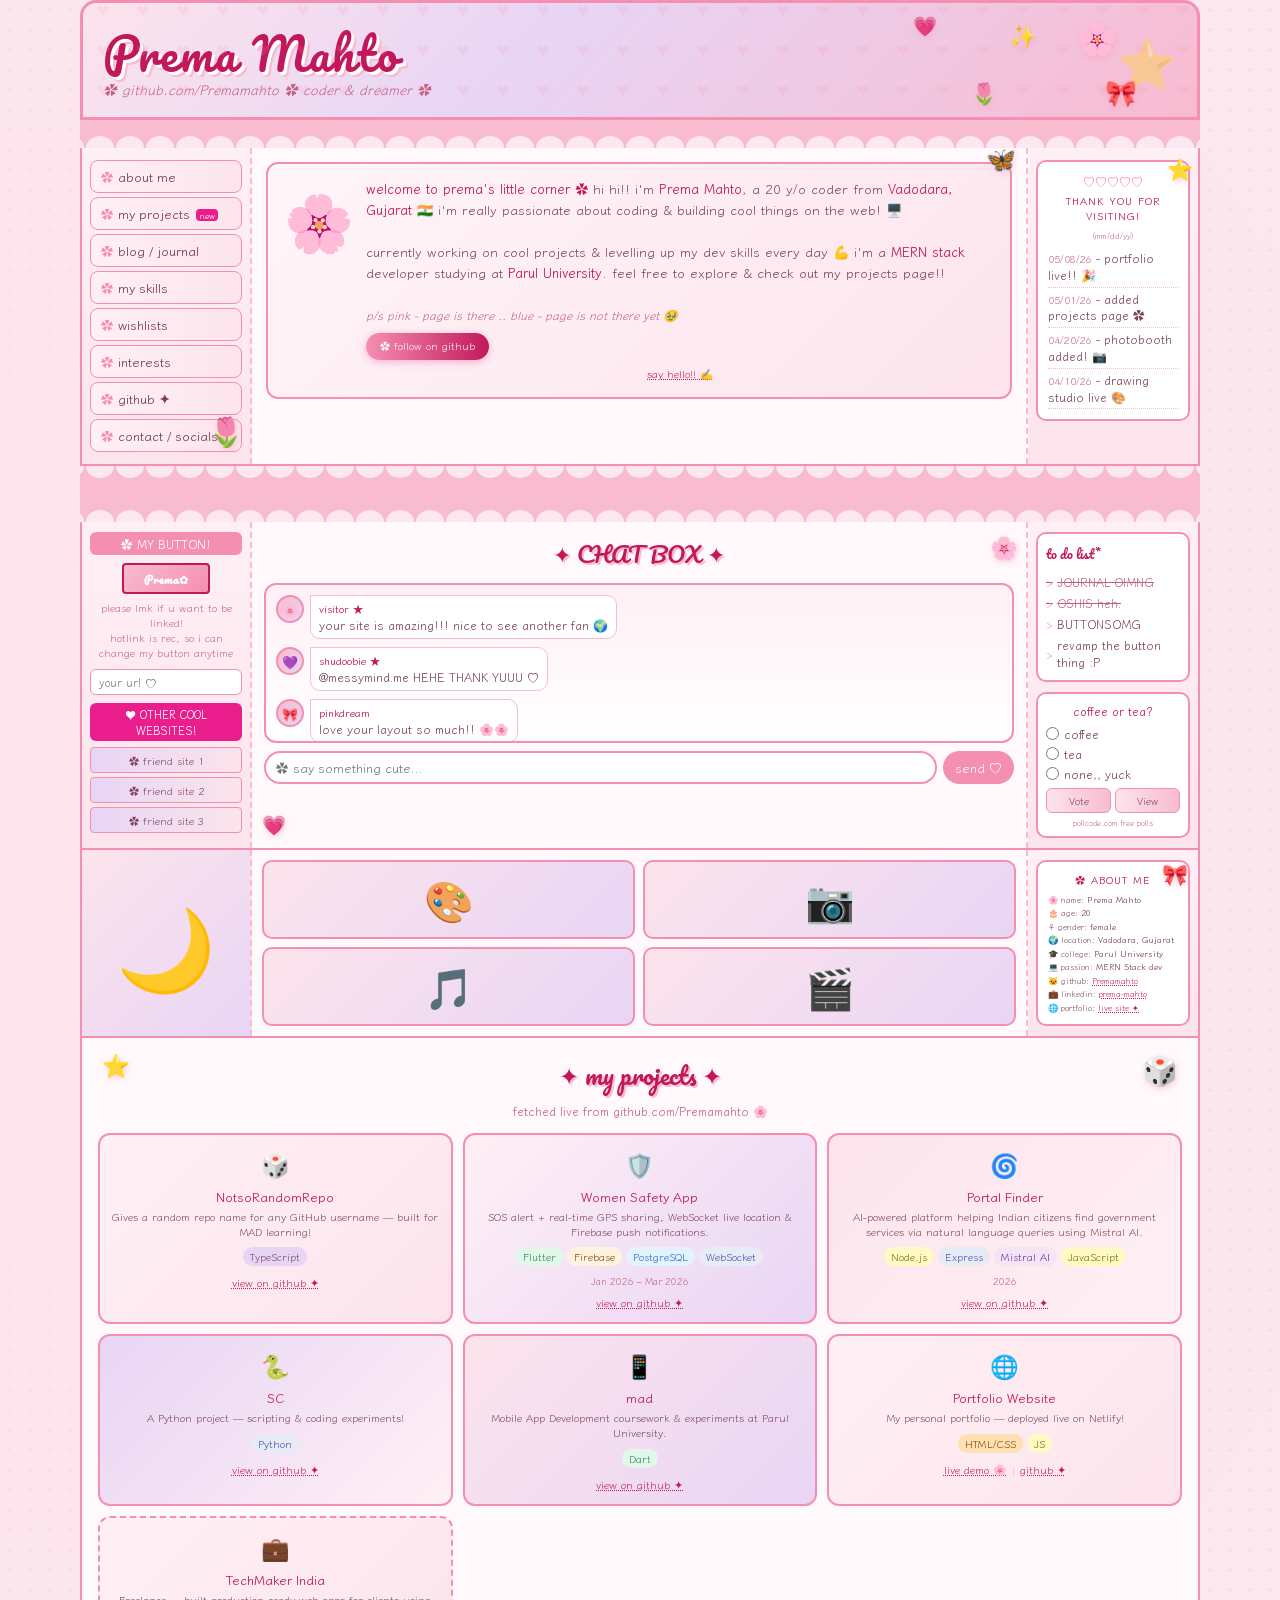
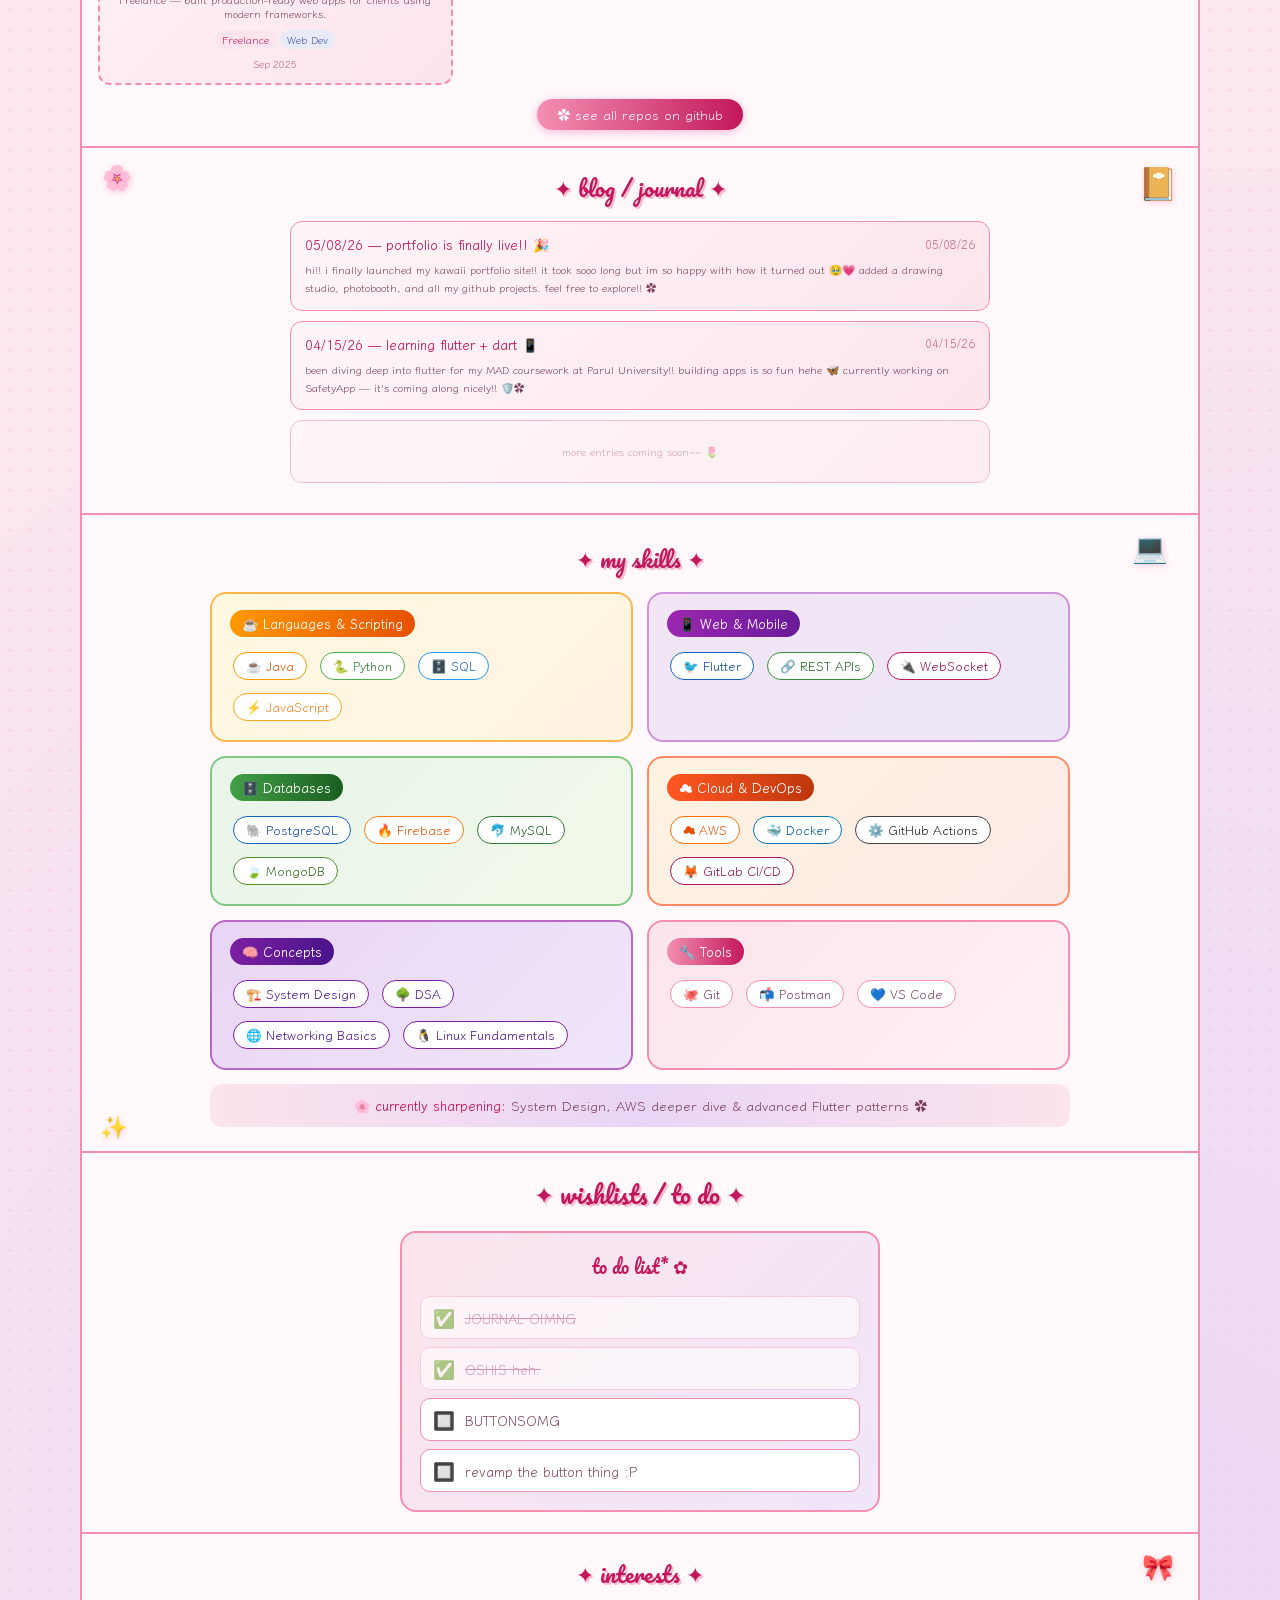
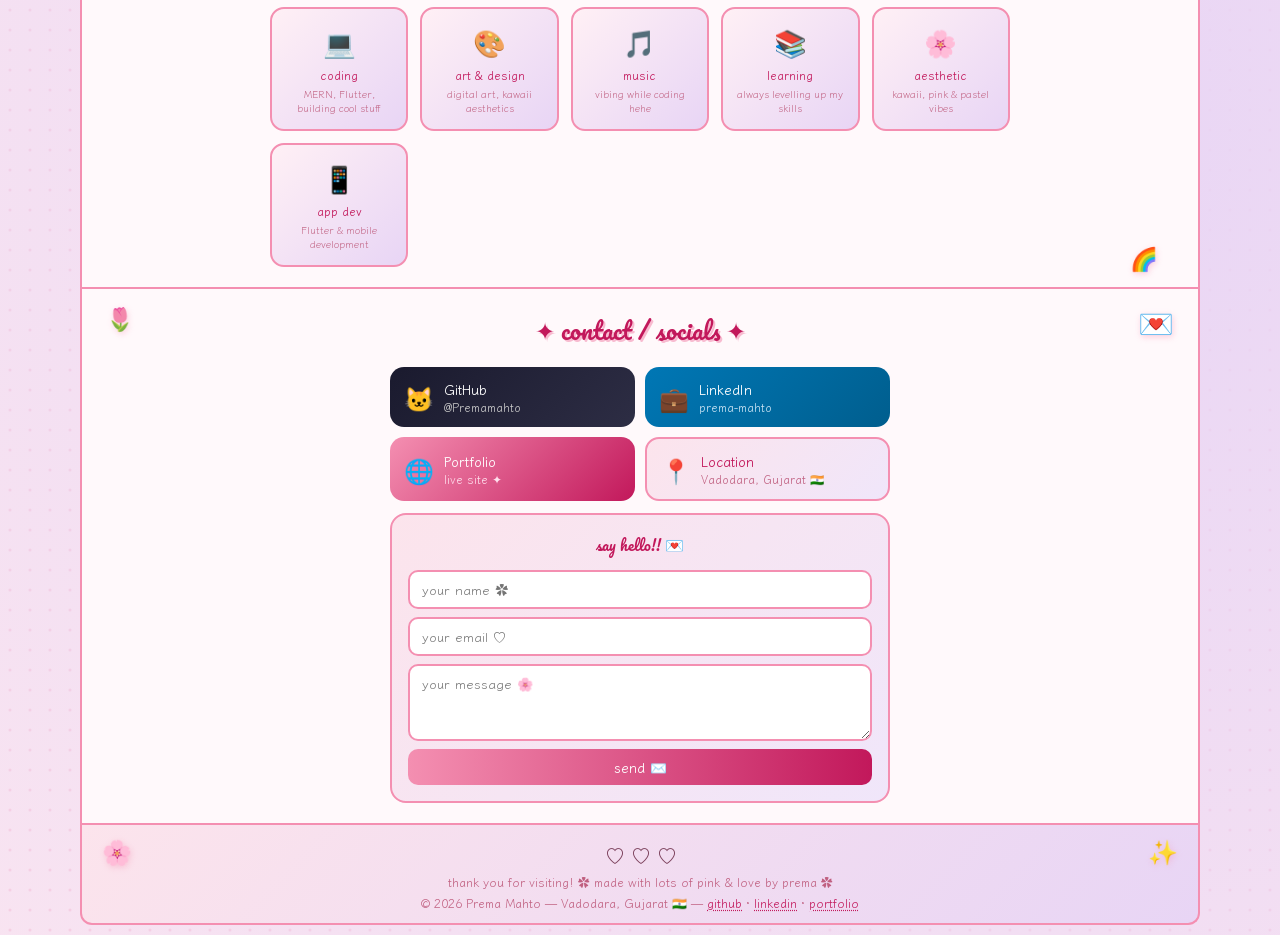
<file: index.html>
<!DOCTYPE html>
<html lang="en">
<head>
<meta charset="UTF-8">
<meta name="viewport" content="width=device-width, initial-scale=1.0">
<title>✿ prema mahto ✿</title>
<link href="https://fonts.googleapis.com/css2?family=Pacifico&family=Klee+One:wght@400;600&family=Cute+Font&display=swap" rel="stylesheet">
<style>
  :root {
    --pink-light: #fce4ec;
    --pink-mid: #f8bbd0;
    --pink-main: #f48fb1;
    --pink-deep: #e91e8c;
    --pink-dark: #c2185b;
    --lavender: #e8d5f5;
    --white: #fff9fb;
    --text: #7a3f5a;
    --text-light: #c06080;
    --border: #f48fb1;
  }

  * { margin: 0; padding: 0; box-sizing: border-box; }

  body {
    background-color: #fde8f0;
    background-image:
      radial-gradient(circle at 20% 20%, #fce4ec 0%, transparent 50%),
      radial-gradient(circle at 80% 80%, #e8d5f5 0%, transparent 50%),
      url("data:image/svg+xml,%3Csvg width='20' height='20' xmlns='http://www.w3.org/2000/svg'%3E%3Ccircle cx='10' cy='10' r='1.5' fill='%23f48fb1' opacity='0.3'/%3E%3C/svg%3E");
    font-family: 'Klee One', cursive;
    color: var(--text);
    min-height: 100vh;
    cursor: url("data:image/svg+xml,%3Csvg xmlns='http://www.w3.org/2000/svg' width='20' height='20'%3E%3Ccircle cx='10' cy='10' r='6' fill='%23f48fb1' opacity='0.7'/%3E%3C/svg%3E"), auto;
  }

  /* FALLING PETALS */
  .petal {
    position: fixed;
    top: -20px;
    width: 10px;
    height: 10px;
    background: radial-gradient(circle, #f8bbd0, #f48fb1);
    border-radius: 50% 0 50% 0;
    opacity: 0.6;
    animation: fall linear infinite;
    pointer-events: none;
    z-index: 9999;
  }
  @keyframes fall {
    0%   { transform: translateY(0) rotate(0deg) translateX(0); opacity: 0.7; }
    50%  { transform: translateY(50vh) rotate(180deg) translateX(40px); }
    100% { transform: translateY(110vh) rotate(360deg) translateX(-20px); opacity: 0; }
  }

  /* WRAPPER */
  .wrapper {
    max-width: 100vw;
    width: 100%;
    margin: 0 auto;
    padding: 0 10px 10px 10px;
    box-sizing: border-box;
  }
  @media (min-width: 900px) { .wrapper { max-width: 98vw; } }
  @media (min-width: 1200px) { .wrapper { max-width: 1140px; } }

  /* ═══ HEADER BANNER ═══ */
  .header-banner {
    background: linear-gradient(135deg, #fce4ec 0%, #e8d5f5 40%, #f8bbd0 100%);
    border: 3px solid var(--pink-main);
    border-radius: 16px 16px 0 0;
    padding: 20px 20px 10px;
    position: relative;
    overflow: hidden;
    margin-bottom: 0;
    min-height: 120px;
    display: flex;
    align-items: center;
  }
  .header-banner::before {
    content: '';
    position: absolute;
    inset: 0;
    background: url("data:image/svg+xml,%3Csvg width='40' height='40' xmlns='http://www.w3.org/2000/svg'%3E%3Cpath d='M20 5 C22 2, 26 2, 26 5 C26 8, 22 10, 20 13 C18 10, 14 8, 14 5 C14 2, 18 2, 20 5Z' fill='%23f48fb1' opacity='0.15'/%3E%3C/svg%3E");
    pointer-events: none;
  }
  .site-title {
    font-family: 'Pacifico', cursive;
    font-size: 2.8em;
    color: var(--pink-dark);
    text-shadow: 3px 3px 0 #fff, 5px 5px 0 var(--pink-mid);
    letter-spacing: 2px;
    line-height: 1;
  }
  .site-subtitle {
    font-size: 0.85em;
    color: var(--text-light);
    margin-top: 4px;
    font-style: italic;
  }
  .header-deco {
    position: absolute;
    right: 20px;
    top: 50%;
    transform: translateY(-50%);
    font-size: 3em;
    opacity: 0.4;
    animation: float 3s ease-in-out infinite;
  }
  @keyframes float {
    0%,100% { transform: translateY(-50%) translateX(0); }
    50% { transform: translateY(-60%) translateX(5px); }
  }

  /* ═══ LACE DIVIDER ═══ */
  .lace {
    width: 100%;
    height: 28px;
    background: var(--pink-mid);
    position: relative;
    overflow: hidden;
    display: flex;
    align-items: flex-end;
  }
  .lace::after {
    content: '';
    position: absolute;
    bottom: 0;
    left: 0;
    width: 100%;
    height: 100%;
    background: url("data:image/svg+xml,%3Csvg xmlns='http://www.w3.org/2000/svg' width='30' height='28'%3E%3Cellipse cx='15' cy='28' rx='14' ry='12' fill='%23fde8f0'/%3E%3C/svg%3E") repeat-x bottom;
  }
  .lace.top {
    background: var(--pink-mid);
    transform: rotate(180deg);
    margin-bottom: 0;
  }

  /* ═══ MAIN LAYOUT ═══ */
  .main-grid {
    display: grid;
    grid-template-columns: 170px 1fr 170px;
    gap: 0;
    border: 2px solid var(--pink-main);
    border-top: none;
    background: var(--white);
  }

  /* ═══ LEFT NAV ═══ */
  .left-col {
    background: linear-gradient(180deg, #fff0f5 0%, #fce4ec 100%);
    border-right: 2px dashed var(--pink-mid);
    padding: 12px 8px;
  }
  .nav-list {
    list-style: none;
    display: flex;
    flex-direction: column;
    gap: 4px;
  }
  .nav-list li a {
    display: block;
    padding: 6px 10px;
    background: linear-gradient(90deg, #fff0f5, #fce4ec);
    border: 1.5px solid var(--pink-main);
    border-radius: 8px;
    color: var(--text);
    text-decoration: none;
    font-size: 0.8em;
    font-weight: 600;
    transition: all 0.2s;
    position: relative;
  }
  .nav-list li a::before { content: '✿ '; color: var(--pink-main); }
  .nav-list li a:hover {
    background: var(--pink-main);
    color: white;
    transform: translateX(4px);
  }
  .nav-badge {
    font-size: 0.65em;
    background: var(--pink-deep);
    color: white;
    border-radius: 4px;
    padding: 0 3px;
    margin-left: 2px;
  }
  .left-deco {
    text-align: center;
    margin-top: 14px;
    font-size: 1.6em;
    animation: float 4s ease-in-out infinite;
  }

  /* ═══ CENTER CONTENT ═══ */
  .center-col {
    padding: 14px;
    border-right: 2px dashed var(--pink-mid);
  }
  .welcome-box {
    background: linear-gradient(135deg, #fff5f8, #fce4ec);
    border: 2px solid var(--pink-main);
    border-radius: 12px;
    padding: 14px 16px;
    display: flex;
    gap: 12px;
    align-items: flex-start;
    margin-bottom: 12px;
    position: relative;
  }
  .welcome-mascot {
    font-size: 3.5em;
    flex-shrink: 0;
    animation: bounce 2s ease-in-out infinite;
  }
  @keyframes bounce {
    0%,100% { transform: translateY(0); }
    50% { transform: translateY(-6px); }
  }
  .welcome-text {
    font-size: 0.82em;
    line-height: 1.6;
    color: var(--text);
  }
  .welcome-text strong { color: var(--pink-dark); }
  .welcome-text .site-note {
    color: var(--text-light);
    font-style: italic;
    font-size: 0.9em;
  }
  .follow-btn {
    display: inline-block;
    margin-top: 8px;
    padding: 5px 14px;
    background: linear-gradient(90deg, var(--pink-main), var(--pink-dark));
    color: white;
    border-radius: 20px;
    font-size: 0.8em;
    text-decoration: none;
    border: none;
    cursor: pointer;
    font-family: 'Klee One', cursive;
    transition: transform 0.2s, box-shadow 0.2s;
    box-shadow: 0 2px 8px rgba(233,30,140,0.3);
  }
  .follow-btn:hover { transform: scale(1.05); box-shadow: 0 4px 12px rgba(233,30,140,0.4); }
  .guestbook-link {
    display: block;
    text-align: center;
    color: var(--pink-dark);
    font-size: 0.8em;
    margin-top: 6px;
    text-decoration: underline dotted;
  }

  /* ═══ RIGHT SIDEBAR ═══ */
  .right-col {
    background: linear-gradient(180deg, #fff0f5 0%, #fce4ec 100%);
    padding: 12px 8px;
  }
  .side-box {
    background: white;
    border: 2px solid var(--pink-main);
    border-radius: 10px;
    padding: 10px;
    margin-bottom: 10px;
    font-size: 0.75em;
  }
  .side-box-title {
    text-align: center;
    font-size: 0.85em;
    color: var(--pink-dark);
    font-weight: 600;
    margin-bottom: 6px;
    letter-spacing: 1px;
  }
  .side-box-hearts {
    text-align: center;
    color: var(--pink-main);
    font-size: 1em;
    margin-bottom: 4px;
  }
  .update-item {
    padding: 3px 0;
    border-bottom: 1px dotted var(--pink-mid);
    line-height: 1.4;
    color: var(--text);
  }
  .update-date { color: var(--text-light); font-size: 0.85em; }

  /* ═══ BOTTOM GRID ═══ */
  .bottom-section {
    border: 2px solid var(--pink-main);
    border-top: none;
    background: var(--white);
    display: grid;
    grid-template-columns: 170px 1fr 170px;
  }

  /* BUTTON BOX */
  .button-box {
    padding: 10px 8px;
    border-right: 2px dashed var(--pink-mid);
    background: linear-gradient(180deg, #fff0f5, #fce4ec);
  }
  .button-box-title {
    text-align: center;
    font-size: 0.75em;
    font-weight: 700;
    color: white;
    background: var(--pink-main);
    border-radius: 6px;
    padding: 3px 6px;
    margin-bottom: 8px;
  }
  .my-button {
    display: block;
    width: 88px;
    height: 31px;
    background: linear-gradient(135deg, var(--pink-mid), var(--pink-main));
    border: 2px solid var(--pink-dark);
    border-radius: 4px;
    margin: 0 auto 6px;
    display: flex;
    align-items: center;
    justify-content: center;
    font-size: 0.7em;
    font-weight: 700;
    color: white;
    text-decoration: none;
    font-family: 'Pacifico', cursive;
    letter-spacing: 1px;
  }
  .button-note {
    font-size: 0.65em;
    text-align: center;
    color: var(--text-light);
    margin-bottom: 8px;
  }
  .cool-sites-title {
    font-size: 0.7em;
    font-weight: 700;
    color: white;
    background: var(--pink-deep);
    border-radius: 6px;
    padding: 3px 6px;
    text-align: center;
    margin-bottom: 6px;
    display: flex;
    align-items: center;
    gap: 4px;
    justify-content: center;
  }
  .friend-btn {
    display: block;
    width: 100%;
    height: 26px;
    background: linear-gradient(90deg, #e8d5f5, #fce4ec);
    border: 1.5px solid var(--pink-main);
    border-radius: 4px;
    margin-bottom: 4px;
    display: flex;
    align-items: center;
    justify-content: center;
    font-size: 0.65em;
    color: var(--text);
    text-decoration: none;
    transition: background 0.2s;
  }
  .friend-btn:hover { background: var(--pink-mid); }

  /* CHATBOX */
  .chatbox-col {
    padding: 12px;
    border-right: 2px dashed var(--pink-mid);
  }
  .chatbox-title {
    font-family: 'Pacifico', cursive;
    font-size: 1.4em;
    color: var(--pink-dark);
    text-shadow: 2px 2px 0 var(--pink-mid);
    margin-bottom: 10px;
    text-align: center;
  }
  .chat-window {
    background: linear-gradient(180deg, #fff0f5, white);
    border: 2px solid var(--pink-main);
    border-radius: 12px;
    padding: 10px;
    height: 160px;
    overflow-y: auto;
    margin-bottom: 8px;
    display: flex;
    flex-direction: column;
    gap: 8px;
  }
  .chat-msg {
    display: flex;
    gap: 6px;
    align-items: flex-start;
  }
  .chat-avatar {
    width: 28px;
    height: 28px;
    border-radius: 50%;
    background: linear-gradient(135deg, var(--pink-mid), var(--lavender));
    border: 2px solid var(--pink-main);
    display: flex;
    align-items: center;
    justify-content: center;
    font-size: 0.8em;
    flex-shrink: 0;
  }
  .chat-bubble {
    background: white;
    border: 1.5px solid var(--pink-mid);
    border-radius: 0 10px 10px 10px;
    padding: 5px 8px;
    font-size: 0.75em;
    color: var(--text);
    max-width: calc(100% - 40px);
  }
  .chat-sender { font-weight: 700; color: var(--pink-dark); font-size: 0.85em; }
  .chat-input-row {
    display: flex;
    gap: 6px;
  }
  .chat-input {
    flex: 1;
    padding: 5px 10px;
    border: 2px solid var(--pink-main);
    border-radius: 20px;
    font-family: 'Klee One', cursive;
    font-size: 0.8em;
    color: var(--text);
    background: white;
    outline: none;
  }
  .chat-input:focus { border-color: var(--pink-dark); }
  .chat-send-btn {
    padding: 5px 12px;
    background: var(--pink-main);
    color: white;
    border: none;
    border-radius: 20px;
    cursor: pointer;
    font-size: 0.8em;
    font-family: 'Klee One', cursive;
    transition: background 0.2s;
  }
  .chat-send-btn:hover { background: var(--pink-dark); }

  /* TODO + POLL */
  .todo-poll-col {
    padding: 10px 8px;
    background: linear-gradient(180deg, #fff0f5, #fce4ec);
    display: flex;
    flex-direction: column;
    gap: 10px;
  }
  .todo-box {
    background: white;
    border: 2px solid var(--pink-main);
    border-radius: 10px;
    padding: 8px;
    font-size: 0.73em;
  }
  .todo-title {
    font-family: 'Pacifico', cursive;
    color: var(--pink-dark);
    font-size: 1.1em;
    margin-bottom: 6px;
  }
  .todo-item {
    display: flex;
    align-items: center;
    gap: 4px;
    padding: 2px 0;
    color: var(--text);
  }
  .todo-item.done { text-decoration: line-through; color: var(--text-light); }
  .todo-item::before { content: '> '; color: var(--pink-main); }
  .poll-box {
    background: white;
    border: 2px solid var(--pink-main);
    border-radius: 10px;
    padding: 8px;
    font-size: 0.73em;
  }
  .poll-question {
    font-weight: 700;
    color: var(--pink-dark);
    margin-bottom: 6px;
    text-align: center;
  }
  .poll-option {
    display: flex;
    align-items: center;
    gap: 5px;
    margin: 3px 0;
    color: var(--text);
  }
  .poll-option input { accent-color: var(--pink-main); }
  .poll-btns {
    display: flex;
    gap: 4px;
    margin-top: 6px;
  }
  .poll-btn {
    flex: 1;
    padding: 4px;
    border: 1.5px solid var(--pink-main);
    border-radius: 6px;
    background: linear-gradient(90deg, var(--pink-light), var(--pink-mid));
    color: var(--text);
    cursor: pointer;
    font-size: 0.85em;
    font-family: 'Klee One', cursive;
    transition: background 0.2s;
  }
  .poll-btn:hover { background: var(--pink-main); color: white; }

  /* ═══ GALLERY ROW ═══ */
  .gallery-row {
    border: 2px solid var(--pink-main);
    border-top: none;
    background: var(--white);
    display: flex;
    gap: 0;
    min-height: 120px;
  }
  .gallery-left {
    width: 170px;
    flex-shrink: 0;
    display: flex;
    align-items: center;
    justify-content: center;
    font-size: 5em;
    background: linear-gradient(135deg, #fce4ec, #e8d5f5);
    border-right: 2px dashed var(--pink-mid);
    animation: float 4s ease-in-out infinite;
  }
  .gallery-mid {
    flex: 1;
    padding: 10px;
    border-right: 2px dashed var(--pink-mid);
    display: grid;
    grid-template-columns: 1fr 1fr;
    gap: 8px;
  }
  .gallery-card {
    background: linear-gradient(135deg, var(--pink-light), var(--lavender));
    border: 2px solid var(--pink-main);
    border-radius: 10px;
    display: flex;
    align-items: center;
    justify-content: center;
    font-size: 2.5em;
    min-height: 70px;
    cursor: pointer;
    transition: transform 0.2s, box-shadow 0.2s;
  }
  .gallery-card:hover { transform: scale(1.05); box-shadow: 0 4px 15px rgba(244,143,177,0.4); }
  .gallery-right {
    width: 170px;
    flex-shrink: 0;
    padding: 10px 8px;
    background: linear-gradient(180deg, #fff0f5, #fce4ec);
  }

  /* ═══ FOOTER ═══ */
  .footer {
    border: 2px solid var(--pink-main);
    border-top: none;
    background: linear-gradient(135deg, #fce4ec, #e8d5f5);
    padding: 12px;
    text-align: center;
    border-radius: 0 0 12px 12px;
  }
  .footer-text {
    font-size: 0.75em;
    color: var(--text-light);
  }
  .footer-hearts {
    font-size: 1.2em;
    margin: 4px 0;
    animation: pulse 2s ease-in-out infinite;
  }
  @keyframes pulse {
    0%,100% { transform: scale(1); }
    50% { transform: scale(1.1); }
  }

  /* SCROLLBAR */
  ::-webkit-scrollbar { width: 8px; }
  ::-webkit-scrollbar-track { background: var(--pink-light); }
  ::-webkit-scrollbar-thumb { background: var(--pink-main); border-radius: 10px; }

  /* DECO STICKERS */
  .deco-sticker {
    position: absolute;
    pointer-events: none;
    z-index: 100;
    animation: stickerFloat 4s ease-in-out infinite;
    user-select: none;
    filter: drop-shadow(1px 2px 3px rgba(244,143,177,0.4));
  }
  @keyframes stickerFloat {
    0%,100% { transform: rotate(var(--r,0deg)) scale(1); }
    33% { transform: rotate(calc(var(--r,0deg) + 6deg)) scale(1.08); }
    66% { transform: rotate(calc(var(--r,0deg) - 4deg)) scale(0.95); }
  }
  /* SECTION PAGES */
  .page-section {
    border: 2px solid var(--pink-main);
    border-top: none;
    background: var(--white);
    padding: 20px 24px;
    position: relative;
    overflow: hidden;
  }
  .page-section::before {
    content:'';position:absolute;inset:0;pointer-events:none;
    background: url("data:image/svg+xml,%3Csvg width='20' height='20' xmlns='http://www.w3.org/2000/svg'%3E%3Ccircle cx='10' cy='10' r='1' fill='%23f48fb1' opacity='0.15'/%3E%3C/svg%3E");
  }
  .section-title {
    font-family: 'Pacifico', cursive;
    font-size: 1.4em;
    color: var(--pink-dark);
    text-shadow: 2px 2px 0 var(--pink-mid);
    margin-bottom: 14px;
    text-align: center;
  }
  /* SKILLS */
  .skill-tag {
    display: inline-block;
    padding: 4px 12px;
    border: 1.5px solid var(--pink-main);
    border-radius: 20px;
    font-size: 0.78em;
    margin: 3px;
    background: linear-gradient(90deg, #fff0f5, #fce4ec);
    color: var(--text);
    transition: all 0.2s;
    cursor: default;
  }
  .skill-tag:hover { background: var(--pink-main); color: white; transform: translateY(-2px); }
  /* BLOG CARD */
  .blog-card {
    background: linear-gradient(135deg, #fff5f8, #fce4ec);
    border: 1.5px solid var(--pink-main);
    border-radius: 12px;
    padding: 12px 14px;
    margin-bottom: 10px;
    font-size: 0.82em;
    line-height: 1.6;
    transition: box-shadow 0.2s;
  }
  .blog-card:hover { box-shadow: 0 4px 14px rgba(244,143,177,0.35); }
  .blog-date { color: var(--text-light); font-size: 0.85em; }
  /* INTERESTS GRID */
  .interest-card {
    background: linear-gradient(135deg, #fff0f5, var(--lavender));
    border: 2px solid var(--pink-main);
    border-radius: 14px;
    padding: 14px;
    text-align: center;
    font-size: 0.82em;
    transition: transform 0.2s;
  }
  .interest-card:hover { transform: translateY(-4px); }
  .interest-icon { font-size: 2em; margin-bottom: 6px; }
  /* WISHLIST */
  .wish-item {
    display: flex;
    align-items: center;
    gap: 8px;
    padding: 8px 10px;
    border: 1.5px solid var(--pink-mid);
    border-radius: 10px;
    margin-bottom: 6px;
    font-size: 0.82em;
    background: white;
  }
  .wish-item.got { opacity: 0.6; text-decoration: line-through; }
  /* CONTACT */
  .contact-link {
    display: flex;
    align-items: center;
    gap: 10px;
    padding: 10px 14px;
    border: 2px solid var(--pink-main);
    border-radius: 12px;
    background: linear-gradient(90deg, #fff0f5, #fce4ec);
    color: var(--text);
    text-decoration: none;
    font-size: 0.85em;
    transition: all 0.2s;
    margin-bottom: 8px;
  }
  .contact-link:hover { background: var(--pink-main); color: white; transform: translateX(6px); }
  .sparkle {
    position: fixed;
    pointer-events: none;
    z-index: 9998;
    font-size: 1em;
    animation: sparkle-up 0.8s ease-out forwards;
  }
  @keyframes sparkle-up {
    0% { opacity: 1; transform: translateY(0) scale(1); }
    100% { opacity: 0; transform: translateY(-40px) scale(0.5); }
  }
</style>
</head>
<body>

<!-- Falling petals -->
<div class="petal" style="left:5%;animation-duration:6s;animation-delay:0s;width:8px;height:8px;"></div>
<div class="petal" style="left:15%;animation-duration:8s;animation-delay:1s;width:6px;height:6px;background:radial-gradient(#e8d5f5,#c9a8e0);"></div>
<div class="petal" style="left:30%;animation-duration:7s;animation-delay:2s;width:10px;height:10px;"></div>
<div class="petal" style="left:50%;animation-duration:9s;animation-delay:0.5s;width:7px;height:7px;background:radial-gradient(#e8d5f5,#c9a8e0);"></div>
<div class="petal" style="left:65%;animation-duration:6.5s;animation-delay:3s;width:9px;height:9px;"></div>
<div class="petal" style="left:80%;animation-duration:8.5s;animation-delay:1.5s;width:6px;height:6px;background:radial-gradient(#e8d5f5,#c9a8e0);"></div>
<div class="petal" style="left:92%;animation-duration:7.5s;animation-delay:4s;width:8px;height:8px;"></div>

<div class="wrapper">

  <!-- HEADER -->
  <div class="header-banner" style="position:relative;">
    <!-- decorative stickers on header -->
    <span class="deco-sticker" style="--r:-12deg;top:10px;right:80px;font-size:2em;animation-delay:0.3s;">🌸</span>
    <span class="deco-sticker" style="--r:8deg;top:15px;right:160px;font-size:1.4em;animation-delay:1s;">✨</span>
    <span class="deco-sticker" style="--r:-5deg;bottom:8px;right:60px;font-size:1.6em;animation-delay:0.6s;">🎀</span>
    <span class="deco-sticker" style="--r:15deg;top:8px;right:260px;font-size:1.2em;animation-delay:1.4s;">💗</span>
    <span class="deco-sticker" style="--r:-20deg;bottom:10px;right:200px;font-size:1.3em;animation-delay:0.8s;">🌷</span>
    <div>
      <div class="site-title">Prema Mahto</div>
      <div class="site-subtitle">✿ github.com/Premamahto ✿ coder & dreamer ✿</div>
    </div>
    <div class="header-deco">⭐</div>
  </div>

  <!-- LACE TOP -->
  <div class="lace"></div>

  <!-- MAIN 3-COL GRID -->
  <div class="main-grid" style="position:relative;">

    <!-- LEFT NAV -->
    <div class="left-col" style="position:relative;">
      <!-- nav stickers -->
      <span class="deco-sticker" style="--r:10deg;bottom:14px;right:6px;font-size:1.8em;animation-delay:2s;">🌷</span>
      <ul class="nav-list">
        <li><a href="#about">about me</a></li>
        <li><a href="#projects">my projects <span class="nav-badge">new</span></a></li>
        <li><a href="#blog">blog / journal</a></li>
        <li><a href="#skills">my skills</a></li>
        <li><a href="#wishlists">wishlists</a></li>
        <li><a href="#interests">interests</a></li>
        <li><a href="https://github.com/Premamahto" target="_blank">github ✦</a></li>
        <li><a href="#contact">contact / socials</a></li>
      </ul>
    </div>

    <!-- CENTER -->
    <div class="center-col" id="about" style="position:relative;">
      <!-- sticker on welcome box corner -->
      <span class="deco-sticker" style="--r:-15deg;top:-8px;right:10px;font-size:1.5em;animation-delay:0.5s;">🦋</span>
      <div class="welcome-box">
        <div class="welcome-mascot">🌸</div>
        <div class="welcome-text">
          <strong>welcome to prema's little corner ✿</strong> hi hi!! i'm <strong>Prema Mahto</strong>, a 20 y/o coder from <strong>Vadodara, Gujarat 🇮🇳</strong> i'm really passionate about coding & building cool things on the web! 🖥️
          <br><br>
          currently working on cool projects & levelling up my dev skills every day 💪 i'm a <strong>MERN stack</strong> developer studying at <strong>Parul University</strong>. feel free to explore & check out my projects page!!
          <br><br>
          <span class="site-note">p/s pink - page is there .. blue - page is not there yet 🥹</span>
          <br>
          <a href="https://github.com/Premamahto" target="_blank" class="follow-btn">✿ follow on github</a>
          <a href="#contact" class="guestbook-link">say hello!! ✍️</a>
        </div>
      </div>
    </div>

    <!-- RIGHT SIDEBAR -->
    <div class="right-col" style="position:relative;">
      <span class="deco-sticker" style="--r:18deg;top:5px;right:5px;font-size:1.3em;animation-delay:1.2s;">⭐</span>
      <div class="side-box">
        <div class="side-box-hearts">♡♡♡♡♡</div>
        <div class="side-box-title">THANK YOU FOR VISITING!</div>
        <div style="text-align:center;font-size:0.7em;color:var(--text-light);margin-bottom:6px;">(mm/dd/yy)</div>
        <div class="update-item"><span class="update-date">05/08/26</span> - portfolio live!! 🎉</div>
        <div class="update-item"><span class="update-date">05/01/26</span> - added projects page ✿</div>
        <div class="update-item"><span class="update-date">04/20/26</span> - photobooth added! 📷</div>
        <div class="update-item"><span class="update-date">04/10/26</span> - drawing studio live 🎨</div>
      </div>
    </div>

  </div>

  <!-- LACE DIVIDER -->
  <div class="lace top"></div>
  <div class="lace"></div>

  <!-- BOTTOM SECTION -->
  <div class="bottom-section" style="position:relative;">
    <span class="deco-sticker" style="--r:-12deg;top:8px;right:180px;font-size:1.4em;animation-delay:0.8s;z-index:2;">🌸</span>
    <span class="deco-sticker" style="--r:10deg;bottom:10px;left:180px;font-size:1.2em;animation-delay:1.5s;z-index:2;">💗</span>

    <!-- BUTTON BOX -->
    <div class="button-box">
      <div class="button-box-title">✿ MY BUTTON!</div>
      <a href="https://github.com/Premamahto" target="_blank" class="my-button">Prema✿</a>
      <div class="button-note">please lmk if u want to be linked!<br>hotlink is rec, so i can change my button anytime</div>
      <input style="width:100%;padding:4px 8px;border:1.5px solid var(--pink-main);border-radius:6px;font-size:0.7em;font-family:inherit;color:var(--text);" type="text" placeholder="your url ♡" />
      <div class="cool-sites-title" style="margin-top:8px;">♥ OTHER COOL WEBSITES!</div>
      <a href="#" class="friend-btn">✿ friend site 1</a>
      <a href="#" class="friend-btn">✿ friend site 2</a>
      <a href="#" class="friend-btn">✿ friend site 3</a>
    </div>

    <!-- CHATBOX -->
    <div class="chatbox-col">
      <div class="chatbox-title">✦ CHAT BOX ✦</div>
      <div class="chat-window" id="chatWindow">
        <div class="chat-msg">
          <div class="chat-avatar">🌸</div>
          <div class="chat-bubble">
            <div class="chat-sender">visitor ★</div>
            your site is amazing!!! nice to see another fan 🌍
          </div>
        </div>
        <div class="chat-msg">
          <div class="chat-avatar">💜</div>
          <div class="chat-bubble">
            <div class="chat-sender">shudoobie ★</div>
            @messymind.me HEHE THANK YUUU ♡
          </div>
        </div>
        <div class="chat-msg">
          <div class="chat-avatar">🎀</div>
          <div class="chat-bubble">
            <div class="chat-sender">pinkdream</div>
            love your layout so much!! 🌸🌸
          </div>
        </div>
      </div>
      <div class="chat-input-row">
        <input class="chat-input" id="chatInput" type="text" placeholder="✿ say something cute..." />
        <button class="chat-send-btn" onclick="sendChat()">send ♡</button>
      </div>
    </div>

    <!-- TODO + POLL -->
    <div class="todo-poll-col">
      <div class="todo-box">
        <div class="todo-title">to do list*</div>
        <div class="todo-item done">JOURNAL OIMNG</div>
        <div class="todo-item done">OSHIS heh.</div>
        <div class="todo-item">BUTTONSOMG</div>
        <div class="todo-item">revamp the button thing :P</div>
      </div>
      <div class="poll-box">
        <div class="poll-question">coffee or tea?</div>
        <label class="poll-option"><input type="radio" name="poll" /> coffee</label>
        <label class="poll-option"><input type="radio" name="poll" /> tea</label>
        <label class="poll-option"><input type="radio" name="poll" /> none,, yuck</label>
        <div class="poll-btns">
          <button class="poll-btn" onclick="vote()">Vote</button>
          <button class="poll-btn" onclick="viewResults()">View</button>
        </div>
        <div style="font-size:0.65em;text-align:center;color:var(--text-light);margin-top:4px;">pollcode.com free polls</div>
      </div>
    </div>

  </div>

  <!-- MODALS -->
  <!-- DRAW MODAL (enhanced) -->
  <div id="drawModal" style="display:none;position:fixed;inset:0;z-index:10000;background:rgba(244,143,177,0.25);backdrop-filter:blur(8px);align-items:center;justify-content:center;">
    <div style="background:#fff9fb;border:3px solid #f48fb1;border-radius:22px;padding:16px;max-width:620px;width:97%;box-shadow:0 12px 50px rgba(244,143,177,0.5);position:relative;max-height:95vh;overflow-y:auto;">
      <button onclick="closeModal('drawModal')" style="position:absolute;top:10px;right:14px;background:none;border:none;font-size:1.5em;cursor:pointer;color:#c2185b;z-index:2;">✕</button>
      <div style="font-family:'Pacifico',cursive;color:#c2185b;font-size:1.4em;text-align:center;margin-bottom:10px;text-shadow:2px 2px 0 #f8bbd0;">🎨 drawing studio ✿</div>

      <!-- TOOL ROW 1: tools + undo/redo -->
      <div style="background:linear-gradient(135deg,#fce4ec,#f0e6fa);border-radius:12px;padding:8px 10px;margin-bottom:6px;display:flex;flex-wrap:wrap;gap:6px;align-items:center;">
        <div style="display:flex;gap:4px;flex-wrap:wrap;">
          <button class="draw-tool-btn active-tool" id="brushBtn" onclick="setTool('brush')" title="Brush">🖌️</button>
          <button class="draw-tool-btn" id="pencilBtn" onclick="setTool('pencil')" title="Pencil">✏️</button>
          <button class="draw-tool-btn" id="eraserBtn" onclick="setTool('eraser')" title="Eraser">🧹</button>
          <button class="draw-tool-btn" id="fillBtn" onclick="setTool('fill')" title="Fill">🪣</button>
          <button class="draw-tool-btn" id="lineBtn" onclick="setTool('line')" title="Line">📏</button>
          <button class="draw-tool-btn" id="circleBtn" onclick="setTool('circle')" title="Circle">⭕</button>
          <button class="draw-tool-btn" id="rectBtn" onclick="setTool('rect')" title="Rectangle">▭</button>
          <button class="draw-tool-btn" id="starBtn" onclick="setTool('star')" title="Star">⭐</button>
          <button class="draw-tool-btn" id="heartBtn" onclick="setTool('heart')" title="Heart">💗</button>
          <button class="draw-tool-btn" id="sprayBtn" onclick="setTool('spray')" title="Spray">💨</button>
        </div>
        <div style="display:flex;gap:4px;margin-left:auto;">
          <button onclick="undoDraw()" title="Undo" style="padding:4px 8px;background:white;border:2px solid #f8bbd0;border-radius:8px;cursor:pointer;font-size:0.85em;">↩️</button>
          <button onclick="redoDraw()" title="Redo" style="padding:4px 8px;background:white;border:2px solid #f8bbd0;border-radius:8px;cursor:pointer;font-size:0.85em;">↪️</button>
        </div>
      </div>

      <!-- TOOL ROW 2: color + size + palette -->
      <div style="background:#fdf0f5;border-radius:12px;padding:8px 10px;margin-bottom:8px;display:flex;flex-wrap:wrap;gap:8px;align-items:center;">
        <input type="color" id="colorPicker" value="#f48fb1" style="width:32px;height:32px;border:2px solid #f48fb1;border-radius:8px;cursor:pointer;padding:1px;" title="Pick color">
        <div style="display:flex;gap:3px;flex-wrap:wrap;">
          <div class="swatch" onclick="setColor('#f48fb1')" style="background:#f48fb1;" title="Pink"></div>
          <div class="swatch" onclick="setColor('#e91e8c')" style="background:#e91e8c;" title="Hot pink"></div>
          <div class="swatch" onclick="setColor('#c2185b')" style="background:#c2185b;" title="Dark pink"></div>
          <div class="swatch" onclick="setColor('#c9a8e0')" style="background:#c9a8e0;" title="Lavender"></div>
          <div class="swatch" onclick="setColor('#9c27b0')" style="background:#9c27b0;" title="Purple"></div>
          <div class="swatch" onclick="setColor('#ffb3c6')" style="background:#ffb3c6;" title="Light pink"></div>
          <div class="swatch" onclick="setColor('#ffd700')" style="background:#ffd700;" title="Gold"></div>
          <div class="swatch" onclick="setColor('#ff8c00')" style="background:#ff8c00;" title="Orange"></div>
          <div class="swatch" onclick="setColor('#a8d8ea')" style="background:#a8d8ea;" title="Sky blue"></div>
          <div class="swatch" onclick="setColor('#4caf50')" style="background:#4caf50;" title="Green"></div>
          <div class="swatch" onclick="setColor('#ff5252')" style="background:#ff5252;" title="Red"></div>
          <div class="swatch" onclick="setColor('#333333')" style="background:#333333;" title="Black"></div>
          <div class="swatch" onclick="setColor('#ffffff')" style="background:#ffffff;border:2px solid #f48fb1!important;" title="White"></div>
        </div>
        <div style="display:flex;align-items:center;gap:5px;margin-left:auto;">
          <span style="font-size:0.72em;color:#c06080;">size</span>
          <input type="range" id="brushSize" min="1" max="50" value="6" style="width:70px;accent-color:#f48fb1;">
          <span id="sizeLabel" style="font-size:0.72em;color:#c2185b;min-width:28px;">6px</span>
        </div>
        <div style="display:flex;align-items:center;gap:5px;">
          <span style="font-size:0.72em;color:#c06080;">opacity</span>
          <input type="range" id="opacitySlider" min="10" max="100" value="100" style="width:60px;accent-color:#f48fb1;">
          <span id="opacityLabel" style="font-size:0.72em;color:#c2185b;min-width:28px;">100%</span>
        </div>
      </div>

      <!-- BG ROW -->
      <div style="display:flex;gap:6px;align-items:center;margin-bottom:8px;flex-wrap:wrap;">
        <span style="font-size:0.75em;color:#c06080;font-weight:600;">bg:</span>
        <div class="bg-swatch" onclick="setCanvasBg('#ffffff')" style="background:#ffffff;border:2px solid #f48fb1;" title="White"></div>
        <div class="bg-swatch" onclick="setCanvasBg('#fce4ec')" style="background:#fce4ec;" title="Blush"></div>
        <div class="bg-swatch" onclick="setCanvasBg('#e8d5f5')" style="background:#e8d5f5;" title="Lavender"></div>
        <div class="bg-swatch" onclick="setCanvasBg('#fff9c4')" style="background:#fff9c4;" title="Lemon"></div>
        <div class="bg-swatch" onclick="setCanvasBg('#e0f7fa')" style="background:#e0f7fa;" title="Mint"></div>
        <div class="bg-swatch" onclick="setCanvasBg('#1a1a2e')" style="background:#1a1a2e;" title="Night"></div>
        <span style="font-size:0.75em;color:#c06080;font-weight:600;margin-left:8px;">stamp:</span>
        <div style="display:flex;gap:3px;">
          <button class="stamp-btn" onclick="stampEmoji('🌸')">🌸</button>
          <button class="stamp-btn" onclick="stampEmoji('⭐')">⭐</button>
          <button class="stamp-btn" onclick="stampEmoji('🦋')">🦋</button>
          <button class="stamp-btn" onclick="stampEmoji('🌈')">🌈</button>
          <button class="stamp-btn" onclick="stampEmoji('💗')">💗</button>
          <button class="stamp-btn" onclick="stampEmoji('🌙')">🌙</button>
        </div>
        <div style="margin-left:auto;display:flex;gap:5px;">
          <button onclick="clearCanvas()" style="padding:4px 10px;background:#c2185b;color:white;border:none;border-radius:8px;cursor:pointer;font-size:0.75em;font-family:inherit;">clear 🗑️</button>
          <button onclick="downloadCanvas()" style="padding:4px 12px;background:linear-gradient(90deg,#f48fb1,#c2185b);color:white;border:none;border-radius:8px;cursor:pointer;font-size:0.75em;font-family:inherit;font-weight:700;">save 💾</button>
        </div>
      </div>

      <!-- CANVAS -->
      <canvas id="drawCanvas" width="560" height="340" style="border:3px solid #f8bbd0;border-radius:14px;cursor:crosshair;background:white;display:block;width:100%;touch-action:none;box-shadow:0 4px 20px rgba(244,143,177,0.2);"></canvas>
      <div style="display:flex;justify-content:space-between;align-items:center;margin-top:6px;">
        <div style="font-size:0.68em;color:#c06080;">✿ draw freely — brush, shapes, fill, stamps & more!</div>
        <div id="drawToolLabel" style="font-size:0.72em;color:#c2185b;font-weight:600;">tool: brush 🖌️</div>
      </div>
    </div>
  </div>

  <!-- PHOTOBOOTH MODAL (enhanced) -->
  <div id="photoModal" style="display:none;position:fixed;inset:0;z-index:10000;background:rgba(244,143,177,0.25);backdrop-filter:blur(8px);align-items:center;justify-content:center;">
    <div style="background:#fff9fb;border:3px solid #f48fb1;border-radius:22px;padding:16px;max-width:640px;width:97%;box-shadow:0 12px 50px rgba(244,143,177,0.5);position:relative;max-height:95vh;overflow-y:auto;">
      <button onclick="closeModal('photoModal')" style="position:absolute;top:10px;right:14px;background:none;border:none;font-size:1.5em;cursor:pointer;color:#c2185b;z-index:2;">✕</button>
      <div style="font-family:'Pacifico',cursive;color:#c2185b;font-size:1.4em;text-align:center;margin-bottom:10px;text-shadow:2px 2px 0 #f8bbd0;">📷 kawaii photobooth ✿</div>

      <div style="display:flex;gap:10px;flex-wrap:wrap;">
        <!-- camera side -->
        <div style="flex:1;min-width:240px;">
          <!-- video / final composite area -->
          <div id="videoWrapper" style="position:relative;border:3px solid #f48fb1;border-radius:14px;overflow:hidden;background:linear-gradient(135deg,#fce4ec,#e8d5f5);min-height:200px;">
            <video id="boothVideo" autoplay playsinline muted style="display:block;width:100%;border-radius:11px;"></video>
            <!-- draggable sticker layer (shown on live view) -->
            <div id="stickerLayer" style="position:absolute;inset:0;pointer-events:none;overflow:hidden;"></div>
            <!-- overlay canvas for frames -->
            <canvas id="boothOverlay" style="position:absolute;top:0;left:0;pointer-events:none;width:100%;height:100%;"></canvas>
          </div>
          <!-- final snapped canvas -->
          <canvas id="boothFinal" style="display:none;border:3px solid #f48fb1;border-radius:14px;max-width:100%;"></canvas>

          <!-- countdown display -->
          <div id="countdownDisplay" style="display:none;position:absolute;top:50%;left:50%;transform:translate(-50%,-50%);font-family:'Pacifico',cursive;font-size:4em;color:white;text-shadow:3px 3px 0 #c2185b;z-index:5;pointer-events:none;"></div>

          <!-- photo strip -->
          <div id="photoStrip" style="margin-top:8px;display:flex;gap:5px;flex-wrap:wrap;"></div>
          <div id="boothStatus" style="text-align:center;font-size:0.72em;color:#c06080;margin-top:6px;">starting camera... 📷</div>
        </div>

        <!-- controls side -->
        <div style="width:150px;display:flex;flex-direction:column;gap:8px;">
          <!-- stickers -->
          <div style="background:linear-gradient(135deg,#fce4ec,#f0e6fa);border-radius:10px;padding:8px;">
            <div style="font-size:0.72em;font-weight:700;color:#c2185b;text-align:center;margin-bottom:5px;">✿ stickers</div>
            <div style="display:grid;grid-template-columns:1fr 1fr 1fr;gap:3px;">
              <button class="sticker-btn" onclick="addSticker('🌸')">🌸</button>
              <button class="sticker-btn" onclick="addSticker('🎀')">🎀</button>
              <button class="sticker-btn" onclick="addSticker('⭐')">⭐</button>
              <button class="sticker-btn" onclick="addSticker('🦋')">🦋</button>
              <button class="sticker-btn" onclick="addSticker('🌈')">🌈</button>
              <button class="sticker-btn" onclick="addSticker('💗')">💗</button>
              <button class="sticker-btn" onclick="addSticker('🍓')">🍓</button>
              <button class="sticker-btn" onclick="addSticker('✨')">✨</button>
              <button class="sticker-btn" onclick="addSticker('🐱')">🐱</button>
              <button class="sticker-btn" onclick="addSticker('🌷')">🌷</button>
              <button class="sticker-btn" onclick="addSticker('🎵')">🎵</button>
              <button class="sticker-btn" onclick="addSticker('🍰')">🍰</button>
              <button class="sticker-btn" onclick="addSticker('🌙')">🌙</button>
              <button class="sticker-btn" onclick="addSticker('🍭')">🍭</button>
              <button class="sticker-btn" onclick="addSticker('🎠')">🎠</button>
            </div>
            <button onclick="clearStickers()" style="width:100%;margin-top:5px;padding:4px;background:#fce4ec;color:#c2185b;border:1.5px solid #f48fb1;border-radius:7px;cursor:pointer;font-family:inherit;font-size:0.72em;">clear stickers 🗑️</button>
          </div>

          <!-- frames -->
          <div style="background:linear-gradient(135deg,#fce4ec,#f0e6fa);border-radius:10px;padding:8px;">
            <div style="font-size:0.72em;font-weight:700;color:#c2185b;text-align:center;margin-bottom:5px;">✿ frames</div>
            <select id="frameSelect" style="width:100%;padding:4px;border:2px solid #f48fb1;border-radius:8px;font-family:inherit;font-size:0.72em;color:#7a3f5a;background:white;" onchange="setFrame(this.value)">
              <option value="none">no frame</option>
              <option value="pink">💗 pink border</option>
              <option value="stars">⭐ starry</option>
              <option value="floral">🌸 floral</option>
              <option value="rainbow">🌈 rainbow</option>
              <option value="hearts">💕 hearts</option>
            </select>
          </div>

          <!-- filter -->
          <div style="background:linear-gradient(135deg,#fce4ec,#f0e6fa);border-radius:10px;padding:8px;">
            <div style="font-size:0.72em;font-weight:700;color:#c2185b;text-align:center;margin-bottom:5px;">✿ filter</div>
            <select id="filterSelect" style="width:100%;padding:4px;border:2px solid #f48fb1;border-radius:8px;font-family:inherit;font-size:0.72em;color:#7a3f5a;background:white;" onchange="setVideoFilter(this.value)">
              <option value="none">normal</option>
              <option value="grayscale(100%)">b&w 🩶</option>
              <option value="sepia(80%)">sepia 🤎</option>
              <option value="hue-rotate(300deg) saturate(150%)">dreamy 💜</option>
              <option value="saturate(200%) brightness(1.1)">vivid 🌟</option>
              <option value="contrast(1.2) brightness(1.05)">crisp ✨</option>
            </select>
          </div>

          <!-- snap buttons -->
          <button id="snapBtn" onclick="startCountdown()" style="padding:8px;background:linear-gradient(90deg,#f48fb1,#c2185b);color:white;border:none;border-radius:12px;cursor:pointer;font-family:inherit;font-size:0.85em;font-weight:700;box-shadow:0 3px 10px rgba(244,143,177,0.6);letter-spacing:0.5px;">📸 snap!</button>
          <button onclick="startCountdown(3)" style="padding:6px;background:linear-gradient(90deg,#c9a8e0,#9c27b0);color:white;border:none;border-radius:10px;cursor:pointer;font-family:inherit;font-size:0.75em;">⏱️ 3s timer</button>
          <button id="downloadPhotoBtn" onclick="downloadPhoto()" style="padding:6px;background:#e91e8c;color:white;border:none;border-radius:10px;cursor:pointer;font-family:inherit;font-size:0.78em;font-weight:700;display:none;">💾 download!</button>
        </div>
      </div>
    </div>
  </div>

  <!-- MUSIC MODAL -->
  <div id="musicModal" style="display:none;position:fixed;inset:0;z-index:10000;background:rgba(244,143,177,0.18);backdrop-filter:blur(6px);align-items:center;justify-content:center;">
    <div style="background:#fff9fb;border:3px solid #f48fb1;border-radius:20px;padding:18px;max-width:360px;width:95%;box-shadow:0 10px 40px rgba(244,143,177,0.4);position:relative;text-align:center;">
      <button onclick="closeModal('musicModal')" style="position:absolute;top:10px;right:14px;background:none;border:none;font-size:1.4em;cursor:pointer;color:#c2185b;">✕</button>
      <div style="font-family:'Pacifico',cursive;color:#c2185b;font-size:1.3em;margin-bottom:10px;text-shadow:2px 2px 0 #f8bbd0;">🎵 music faves ✿</div>
      <div id="vinylDisc" style="font-size:5em;animation:spin 4s linear infinite;display:inline-block;">💿</div>
      <div style="margin:12px 0;font-size:0.85em;color:#7a3f5a;line-height:1.8;">
        <div style="font-weight:700;color:#c2185b;margin-bottom:6px;">♡ current faves ♡</div>
        <div>🎧 add your fav songs here~</div>
        <div>🎶 playlist coming soon!</div>
      </div>
      <div style="background:#fce4ec;border-radius:10px;padding:10px;font-size:0.78em;color:#7a3f5a;">
        vibing to my playlist while coding 💻✿
      </div>
    </div>
  </div>

  <!-- VIDEO MODAL -->
  <div id="videoModal" style="display:none;position:fixed;inset:0;z-index:10000;background:rgba(244,143,177,0.18);backdrop-filter:blur(6px);align-items:center;justify-content:center;">
    <div style="background:#fff9fb;border:3px solid #f48fb1;border-radius:20px;padding:18px;max-width:360px;width:95%;box-shadow:0 10px 40px rgba(244,143,177,0.4);position:relative;text-align:center;">
      <button onclick="closeModal('videoModal')" style="position:absolute;top:10px;right:14px;background:none;border:none;font-size:1.4em;cursor:pointer;color:#c2185b;">✕</button>
      <div style="font-family:'Pacifico',cursive;color:#c2185b;font-size:1.3em;margin-bottom:10px;text-shadow:2px 2px 0 #f8bbd0;">🎬 video clips ✿</div>
      <div style="font-size:4em;margin:10px 0;">🎞️</div>
      <div style="font-size:0.85em;color:#7a3f5a;line-height:1.8;">
        <div style="font-weight:700;color:#c2185b;margin-bottom:6px;">♡ fav clips ♡</div>
        <div>📺 add your fav videos here~</div>
        <div>🎬 coming soon!</div>
      </div>
    </div>
  </div>

  <style>
    .draw-tool-btn {
      padding:5px 7px;background:white;border:2px solid #f8bbd0;border-radius:8px;cursor:pointer;font-size:1em;transition:all 0.15s;
    }
    .draw-tool-btn:hover,.active-tool { background:#f48fb1;border-color:#c2185b;transform:scale(1.08); }
    .sticker-btn {
      padding:4px;background:white;border:2px solid #f8bbd0;border-radius:8px;cursor:pointer;font-size:1.1em;transition:all 0.15s;
    }
    .sticker-btn:hover { background:#fce4ec;transform:scale(1.2); }
    .swatch {
      width:18px;height:18px;border-radius:50%;border:2px solid white;cursor:pointer;
      box-shadow:0 0 0 1px #f8bbd0;transition:transform 0.1s;
    }
    .swatch:hover { transform:scale(1.25); }
    .bg-swatch {
      width:22px;height:22px;border-radius:6px;border:2px solid #f8bbd0;cursor:pointer;transition:transform 0.1s;
    }
    .bg-swatch:hover { transform:scale(1.2); }
    .stamp-btn {
      padding:3px 5px;background:white;border:1.5px solid #f8bbd0;border-radius:7px;cursor:pointer;font-size:1em;transition:all 0.12s;
    }
    .stamp-btn:hover { background:#fce4ec;transform:scale(1.18); }
    /* draggable sticker in photobooth */
    .live-sticker {
      position:absolute;font-size:2em;cursor:grab;user-select:none;line-height:1;
      transition:filter 0.1s;
    }
    .live-sticker:active { cursor:grabbing; filter:drop-shadow(0 0 6px #f48fb1); }
    .live-sticker .del-btn {
      display:none;position:absolute;top:-8px;right:-8px;background:#c2185b;color:white;
      border-radius:50%;width:16px;height:16px;font-size:0.5em;line-height:16px;text-align:center;
      cursor:pointer;border:none;
    }
    .live-sticker:hover .del-btn { display:block; }
    @keyframes spin { from{transform:rotate(0deg)} to{transform:rotate(360deg)} }
    @keyframes countdown-pop {
      0%   { transform:translate(-50%,-50%) scale(0.3); opacity:0; }
      30%  { transform:translate(-50%,-50%) scale(1.3); opacity:1; }
      70%  { transform:translate(-50%,-50%) scale(1); opacity:1; }
      100% { transform:translate(-50%,-50%) scale(0.5); opacity:0; }
    }
    #countdownDisplay { animation:countdown-pop 0.9s ease forwards; }
  </style>

  <!-- GALLERY ROW -->
  <div class="gallery-row" style="position:relative;">
    <span class="deco-sticker" style="--r:18deg;top:8px;right:10px;font-size:1.3em;animation-delay:0.6s;z-index:2;">🎀</span>
    <div class="gallery-left">🌙</div>
    <div class="gallery-mid">
      <div class="gallery-card" title="draw!" onclick="openDraw()" style="cursor:pointer;">🎨</div>
      <div class="gallery-card" title="photobooth!" onclick="openPhoto()" style="cursor:pointer;">📷</div>
      <div class="gallery-card" title="music faves" onclick="openModal('musicModal')" style="cursor:pointer;">🎵</div>
      <div class="gallery-card" title="video clips" onclick="openModal('videoModal')" style="cursor:pointer;">🎬</div>
    </div>
    <div class="gallery-right">
      <div class="side-box" style="margin:0;">
        <div class="side-box-title">✿ ABOUT ME</div>
        <div style="font-size:0.7em;line-height:1.6;color:var(--text);">
          🌸 name: <strong>Prema Mahto</strong><br>
          🎂 age: <strong>20</strong><br>
          ♀️ gender: <strong>female</strong><br>
          🌍 location: <strong>Vadodara, Gujarat</strong><br>
          🎓 college: <strong>Parul University</strong><br>
          💻 passion: <strong>MERN Stack dev</strong><br>
          🐱 github: <a href="https://github.com/Premamahto" target="_blank" style="color:var(--pink-dark);text-decoration:underline dotted;">Premamahto</a><br>
          💼 linkedin: <a href="https://www.linkedin.com/in/prema-mahto-b76108290" target="_blank" style="color:var(--pink-dark);text-decoration:underline dotted;">prema-mahto</a><br>
          🌐 portfolio: <a href="https://tourmaline-strudel-862b2c.netlify.app/" target="_blank" style="color:var(--pink-dark);text-decoration:underline dotted;">live site ✦</a>
        </div>
      </div>
    </div>
  </div>

  <!-- PROJECTS SECTION -->
  <div id="projects" style="border:2px solid var(--pink-main);border-top:none;background:var(--white);padding:16px;position:relative;overflow:hidden;">
    <span class="deco-sticker" style="--r:-14deg;top:10px;right:20px;font-size:1.8em;animation-delay:0.4s;">🎲</span>
    <span class="deco-sticker" style="--r:10deg;top:10px;left:20px;font-size:1.4em;animation-delay:1.2s;">⭐</span>
    <div style="font-family:'Pacifico',cursive;font-size:1.5em;color:var(--pink-dark);text-shadow:2px 2px 0 var(--pink-mid);margin-bottom:6px;text-align:center;">✦ my projects ✦</div>
    <div style="text-align:center;font-size:0.75em;color:var(--text-light);margin-bottom:14px;">fetched live from github.com/Premamahto 🌸</div>
    <div style="display:grid;grid-template-columns:1fr 1fr 1fr;gap:10px;">

      <!-- NotsoRandomRepo -->
      <div style="background:linear-gradient(135deg,#fff0f5,#fce4ec);border:2px solid var(--pink-main);border-radius:12px;padding:12px;font-size:0.8em;transition:transform 0.2s,box-shadow 0.2s;" onmouseover="this.style.transform='translateY(-4px)';this.style.boxShadow='0 8px 20px rgba(244,143,177,0.4)'" onmouseout="this.style.transform='';this.style.boxShadow=''">
        <div style="font-size:1.8em;text-align:center;margin-bottom:6px;">🎲</div>
        <div style="font-weight:700;color:var(--pink-dark);margin-bottom:4px;text-align:center;">NotsoRandomRepo</div>
        <div style="color:var(--text);font-size:0.82em;text-align:center;margin-bottom:8px;line-height:1.4;">Gives a random repo name for any GitHub username — built for MAD learning!</div>
        <div style="display:flex;gap:4px;flex-wrap:wrap;justify-content:center;margin-bottom:8px;">
          <span style="background:var(--lavender);color:var(--text);border-radius:10px;padding:2px 7px;font-size:0.8em;">TypeScript</span>
        </div>
        <a href="https://github.com/Premamahto/NotsoRandomRepo" target="_blank" style="display:block;text-align:center;color:var(--pink-dark);font-size:0.85em;text-decoration:underline dotted;">view on github ✦</a>
      </div>

      <!-- SafetyApp / Women Safety App -->
      <div style="background:linear-gradient(135deg,#fff0f5,#e8d5f5);border:2px solid var(--pink-main);border-radius:12px;padding:12px;font-size:0.8em;transition:transform 0.2s,box-shadow 0.2s;" onmouseover="this.style.transform='translateY(-4px)';this.style.boxShadow='0 8px 20px rgba(244,143,177,0.4)'" onmouseout="this.style.transform='';this.style.boxShadow=''">
        <div style="font-size:1.8em;text-align:center;margin-bottom:6px;">🛡️</div>
        <div style="font-weight:700;color:var(--pink-dark);margin-bottom:4px;text-align:center;">Women Safety App</div>
        <div style="color:var(--text);font-size:0.82em;text-align:center;margin-bottom:8px;line-height:1.4;">SOS alert + real-time GPS sharing, WebSocket live location & Firebase push notifications.</div>
        <div style="display:flex;gap:4px;flex-wrap:wrap;justify-content:center;margin-bottom:8px;">
          <span style="background:#e0f7e9;color:#2e7d52;border-radius:10px;padding:2px 7px;font-size:0.8em;">Flutter</span>
          <span style="background:#fff3e0;color:#7a3f00;border-radius:10px;padding:2px 7px;font-size:0.8em;">Firebase</span>
          <span style="background:#e3f2fd;color:#1565c0;border-radius:10px;padding:2px 7px;font-size:0.8em;">PostgreSQL</span>
          <span style="background:#e8eaf6;color:#3949ab;border-radius:10px;padding:2px 7px;font-size:0.8em;">WebSocket</span>
        </div>
        <div style="color:var(--text-light);font-size:0.75em;text-align:center;margin-bottom:6px;">Jan 2026 – Mar 2026</div>
        <a href="https://github.com/Premamahto/SafetyApp" target="_blank" style="display:block;text-align:center;color:var(--pink-dark);font-size:0.85em;text-decoration:underline dotted;">view on github ✦</a>
      </div>

      <!-- portalFinder -->
      <div style="background:linear-gradient(135deg,#fce4ec,#fff0f5);border:2px solid var(--pink-main);border-radius:12px;padding:12px;font-size:0.8em;transition:transform 0.2s,box-shadow 0.2s;" onmouseover="this.style.transform='translateY(-4px)';this.style.boxShadow='0 8px 20px rgba(244,143,177,0.4)'" onmouseout="this.style.transform='';this.style.boxShadow=''">
        <div style="font-size:1.8em;text-align:center;margin-bottom:6px;">🌀</div>
        <div style="font-weight:700;color:var(--pink-dark);margin-bottom:4px;text-align:center;">Portal Finder</div>
        <div style="color:var(--text);font-size:0.82em;text-align:center;margin-bottom:8px;line-height:1.4;">AI-powered platform helping Indian citizens find government services via natural language queries using Mistral AI.</div>
        <div style="display:flex;gap:4px;flex-wrap:wrap;justify-content:center;margin-bottom:8px;">
          <span style="background:#fff9c4;color:#7a6000;border-radius:10px;padding:2px 7px;font-size:0.8em;">Node.js</span>
          <span style="background:#e8eaf6;color:#3949ab;border-radius:10px;padding:2px 7px;font-size:0.8em;">Express</span>
          <span style="background:#f3e5f5;color:#6a1b9a;border-radius:10px;padding:2px 7px;font-size:0.8em;">Mistral AI</span>
          <span style="background:#fff9c4;color:#7a6000;border-radius:10px;padding:2px 7px;font-size:0.8em;">JavaScript</span>
        </div>
        <div style="color:var(--text-light);font-size:0.75em;text-align:center;margin-bottom:6px;">2026</div>
        <a href="https://github.com/Premamahto/portalFinder" target="_blank" style="display:block;text-align:center;color:var(--pink-dark);font-size:0.85em;text-decoration:underline dotted;">view on github ✦</a>
      </div>

      <!-- SC -->
      <div style="background:linear-gradient(135deg,#e8d5f5,#fff0f5);border:2px solid var(--pink-main);border-radius:12px;padding:12px;font-size:0.8em;transition:transform 0.2s,box-shadow 0.2s;" onmouseover="this.style.transform='translateY(-4px)';this.style.boxShadow='0 8px 20px rgba(244,143,177,0.4)'" onmouseout="this.style.transform='';this.style.boxShadow=''">
        <div style="font-size:1.8em;text-align:center;margin-bottom:6px;">🐍</div>
        <div style="font-weight:700;color:var(--pink-dark);margin-bottom:4px;text-align:center;">SC</div>
        <div style="color:var(--text);font-size:0.82em;text-align:center;margin-bottom:8px;line-height:1.4;">A Python project — scripting & coding experiments!</div>
        <div style="display:flex;gap:4px;flex-wrap:wrap;justify-content:center;margin-bottom:8px;">
          <span style="background:#e8eaf6;color:#3949ab;border-radius:10px;padding:2px 7px;font-size:0.8em;">Python</span>
        </div>
        <a href="https://github.com/Premamahto/SC" target="_blank" style="display:block;text-align:center;color:var(--pink-dark);font-size:0.85em;text-decoration:underline dotted;">view on github ✦</a>
      </div>

      <!-- mad -->
      <div style="background:linear-gradient(135deg,#fce4ec,#e8d5f5);border:2px solid var(--pink-main);border-radius:12px;padding:12px;font-size:0.8em;transition:transform 0.2s,box-shadow 0.2s;" onmouseover="this.style.transform='translateY(-4px)';this.style.boxShadow='0 8px 20px rgba(244,143,177,0.4)'" onmouseout="this.style.transform='';this.style.boxShadow=''">
        <div style="font-size:1.8em;text-align:center;margin-bottom:6px;">📱</div>
        <div style="font-weight:700;color:var(--pink-dark);margin-bottom:4px;text-align:center;">mad</div>
        <div style="color:var(--text);font-size:0.82em;text-align:center;margin-bottom:8px;line-height:1.4;">Mobile App Development coursework & experiments at Parul University.</div>
        <div style="display:flex;gap:4px;flex-wrap:wrap;justify-content:center;margin-bottom:8px;">
          <span style="background:#e0f7e9;color:#2e7d52;border-radius:10px;padding:2px 7px;font-size:0.8em;">Dart</span>
        </div>
        <a href="https://github.com/Premamahto/mad" target="_blank" style="display:block;text-align:center;color:var(--pink-dark);font-size:0.85em;text-decoration:underline dotted;">view on github ✦</a>
      </div>

      <!-- Portfolio -->
      <div style="background:linear-gradient(135deg,#fff0f5,#fce4ec);border:2px solid var(--pink-main);border-radius:12px;padding:12px;font-size:0.8em;transition:transform 0.2s,box-shadow 0.2s;" onmouseover="this.style.transform='translateY(-4px)';this.style.boxShadow='0 8px 20px rgba(244,143,177,0.4)'" onmouseout="this.style.transform='';this.style.boxShadow=''">
        <div style="font-size:1.8em;text-align:center;margin-bottom:6px;">🌐</div>
        <div style="font-weight:700;color:var(--pink-dark);margin-bottom:4px;text-align:center;">Portfolio Website</div>
        <div style="color:var(--text);font-size:0.82em;text-align:center;margin-bottom:8px;line-height:1.4;">My personal portfolio — deployed live on Netlify!</div>
        <div style="display:flex;gap:4px;flex-wrap:wrap;justify-content:center;margin-bottom:8px;">
          <span style="background:#ffe0b2;color:#7a3f00;border-radius:10px;padding:2px 7px;font-size:0.8em;">HTML/CSS</span>
          <span style="background:#fff9c4;color:#7a6000;border-radius:10px;padding:2px 7px;font-size:0.8em;">JS</span>
        </div>
        <div style="display:flex;gap:4px;justify-content:center;">
          <a href="https://tourmaline-strudel-862b2c.netlify.app/" target="_blank" style="color:var(--pink-dark);font-size:0.85em;text-decoration:underline dotted;">live demo 🌸</a>
          <span style="color:var(--pink-mid);">|</span>
          <a href="https://github.com/Premamahto" target="_blank" style="color:var(--pink-dark);font-size:0.85em;text-decoration:underline dotted;">github ✦</a>
        </div>
      </div>

      <!-- TechMaker India -->
      <div style="background:linear-gradient(135deg,#fff0f5,#fce4ec);border:2px dashed var(--pink-main);border-radius:12px;padding:12px;font-size:0.8em;transition:transform 0.2s,box-shadow 0.2s;" onmouseover="this.style.transform='translateY(-4px)';this.style.boxShadow='0 8px 20px rgba(244,143,177,0.4)'" onmouseout="this.style.transform='';this.style.boxShadow=''">
        <div style="font-size:1.8em;text-align:center;margin-bottom:6px;">💼</div>
        <div style="font-weight:700;color:var(--pink-dark);margin-bottom:4px;text-align:center;">TechMaker India</div>
        <div style="color:var(--text);font-size:0.82em;text-align:center;margin-bottom:8px;line-height:1.4;">Freelance — built production-ready web apps for clients using modern frameworks.</div>
        <div style="display:flex;gap:4px;flex-wrap:wrap;justify-content:center;margin-bottom:8px;">
          <span style="background:#fce4ec;color:var(--pink-dark);border-radius:10px;padding:2px 7px;font-size:0.8em;">Freelance</span>
          <span style="background:#e8eaf6;color:#3949ab;border-radius:10px;padding:2px 7px;font-size:0.8em;">Web Dev</span>
        </div>
        <div style="color:var(--text-light);font-size:0.75em;text-align:center;">Sep 2025</div>
      </div>

    </div>
    <div style="text-align:center;margin-top:14px;">
      <a href="https://github.com/Premamahto" target="_blank" style="display:inline-block;padding:6px 20px;background:linear-gradient(90deg,var(--pink-main),var(--pink-dark));color:white;border-radius:20px;font-size:0.82em;text-decoration:none;box-shadow:0 2px 8px rgba(233,30,140,0.3);transition:transform 0.2s;" onmouseover="this.style.transform='scale(1.05)'" onmouseout="this.style.transform=''">✿ see all repos on github</a>
    </div>
  </div>

  <!-- BLOG SECTION -->
  <div id="blog" style="border:2px solid var(--pink-main);border-top:none;background:var(--white);padding:20px 24px;position:relative;overflow:hidden;">
    <span class="deco-sticker" style="--r:12deg;top:10px;right:20px;font-size:2em;animation-delay:0.7s;">📔</span>
    <span class="deco-sticker" style="--r:-8deg;top:10px;left:20px;font-size:1.5em;animation-delay:1.3s;">🌸</span>
    <div class="section-title">✦ blog / journal ✦</div>
    <div style="max-width:700px;margin:0 auto;">
      <div class="blog-card">
        <div style="display:flex;justify-content:space-between;align-items:center;margin-bottom:6px;">
          <strong style="color:var(--pink-dark);">05/08/26 — portfolio is finally live!! 🎉</strong>
          <span class="blog-date">05/08/26</span>
        </div>
        <p style="font-size:0.82em;color:var(--text);line-height:1.7;">
          hi!! i finally launched my kawaii portfolio site!! it took sooo long but im so happy with how it turned out 🥹💗
          added a drawing studio, photobooth, and all my github projects. feel free to explore!! ✿
        </p>
      </div>
      <div class="blog-card">
        <div style="display:flex;justify-content:space-between;align-items:center;margin-bottom:6px;">
          <strong style="color:var(--pink-dark);">04/15/26 — learning flutter + dart 📱</strong>
          <span class="blog-date">04/15/26</span>
        </div>
        <p style="font-size:0.82em;color:var(--text);line-height:1.7;">
          been diving deep into flutter for my MAD coursework at Parul University!! building apps is so fun hehe 🦋
          currently working on SafetyApp — it's coming along nicely!! 🛡️✿
        </p>
      </div>
      <div class="blog-card" style="opacity:0.6;">
        <div style="text-align:center;padding:10px;font-size:0.82em;color:var(--text-light);">
          more entries coming soon~~ 🌷
        </div>
      </div>
    </div>
  </div>

  <!-- SKILLS SECTION -->
  <div id="skills" style="border:2px solid var(--pink-main);border-top:none;background:var(--white);padding:24px 28px;position:relative;overflow:hidden;">
    <span class="deco-sticker" style="--r:-15deg;top:10px;right:30px;font-size:1.8em;animation-delay:0.4s;">💻</span>
    <span class="deco-sticker" style="--r:10deg;bottom:10px;left:18px;font-size:1.4em;animation-delay:1.6s;">✨</span>
    <div class="section-title">✦ my skills ✦</div>
    <div style="max-width:860px;margin:0 auto;display:grid;grid-template-columns:1fr 1fr;gap:14px;">

      <!-- Languages & Scripting -->
      <div style="background:linear-gradient(135deg,#fff8e1,#fff3e0);border:2px solid #ffb74d;border-radius:16px;padding:16px 18px;">
        <div style="display:flex;align-items:center;gap:8px;margin-bottom:12px;">
          <span style="background:linear-gradient(90deg,#ff9800,#e65100);color:white;padding:4px 12px;border-radius:20px;font-size:0.82em;font-weight:700;">☕ Languages & Scripting</span>
        </div>
        <div style="display:flex;flex-wrap:wrap;gap:7px;">
          <span class="skill-tag" style="background:white;border-color:#ff9800;color:#e65100;">☕ Java</span>
          <span class="skill-tag" style="background:white;border-color:#4caf50;color:#2e7d32;">🐍 Python</span>
          <span class="skill-tag" style="background:white;border-color:#2196f3;color:#1565c0;">🗄️ SQL</span>
          <span class="skill-tag" style="background:white;border-color:#f9a825;color:#f57f17;">⚡ JavaScript</span>
        </div>
      </div>

      <!-- Web & Mobile -->
      <div style="background:linear-gradient(135deg,#f3e5f5,#ede7f6);border:2px solid #ce93d8;border-radius:16px;padding:16px 18px;">
        <div style="display:flex;align-items:center;gap:8px;margin-bottom:12px;">
          <span style="background:linear-gradient(90deg,#9c27b0,#6a1b9a);color:white;padding:4px 12px;border-radius:20px;font-size:0.82em;font-weight:700;">📱 Web & Mobile</span>
        </div>
        <div style="display:flex;flex-wrap:wrap;gap:7px;">
          <span class="skill-tag" style="background:white;border-color:#1565c0;color:#0d47a1;">🐦 Flutter</span>
          <span class="skill-tag" style="background:white;border-color:#388e3c;color:#1b5e20;">🔗 REST APIs</span>
          <span class="skill-tag" style="background:white;border-color:#c2185b;color:#880e4f;">🔌 WebSocket</span>
        </div>
      </div>

      <!-- Databases -->
      <div style="background:linear-gradient(135deg,#e8f5e9,#f1f8e9);border:2px solid #81c784;border-radius:16px;padding:16px 18px;">
        <div style="display:flex;align-items:center;gap:8px;margin-bottom:12px;">
          <span style="background:linear-gradient(90deg,#43a047,#1b5e20);color:white;padding:4px 12px;border-radius:20px;font-size:0.82em;font-weight:700;">🗄️ Databases</span>
        </div>
        <div style="display:flex;flex-wrap:wrap;gap:7px;">
          <span class="skill-tag" style="background:white;border-color:#1565c0;color:#0d47a1;">🐘 PostgreSQL</span>
          <span class="skill-tag" style="background:white;border-color:#f57f17;color:#e65100;">🔥 Firebase</span>
          <span class="skill-tag" style="background:white;border-color:#2e7d32;color:#1b5e20;">🐬 MySQL</span>
          <span class="skill-tag" style="background:white;border-color:#558b2f;color:#33691e;">🍃 MongoDB</span>
        </div>
      </div>

      <!-- Cloud & DevOps -->
      <div style="background:linear-gradient(135deg,#fff3e0,#fbe9e7);border:2px solid #ff8a65;border-radius:16px;padding:16px 18px;">
        <div style="display:flex;align-items:center;gap:8px;margin-bottom:12px;">
          <span style="background:linear-gradient(90deg,#ff5722,#bf360c);color:white;padding:4px 12px;border-radius:20px;font-size:0.82em;font-weight:700;">☁️ Cloud & DevOps</span>
        </div>
        <div style="display:flex;flex-wrap:wrap;gap:7px;">
          <span class="skill-tag" style="background:white;border-color:#ff6f00;color:#e65100;">☁️ AWS</span>
          <span class="skill-tag" style="background:white;border-color:#0277bd;color:#01579b;">🐳 Docker</span>
          <span class="skill-tag" style="background:white;border-color:#424242;color:#212121;">⚙️ GitHub Actions</span>
          <span class="skill-tag" style="background:white;border-color:#ad1457;color:#880e4f;">🦊 GitLab CI/CD</span>
        </div>
      </div>

      <!-- Concepts -->
      <div style="background:linear-gradient(135deg,#e8d5f5,#f0e6fa);border:2px solid #ba68c8;border-radius:16px;padding:16px 18px;">
        <div style="display:flex;align-items:center;gap:8px;margin-bottom:12px;">
          <span style="background:linear-gradient(90deg,#7b1fa2,#4a148c);color:white;padding:4px 12px;border-radius:20px;font-size:0.82em;font-weight:700;">🧠 Concepts</span>
        </div>
        <div style="display:flex;flex-wrap:wrap;gap:7px;">
          <span class="skill-tag" style="background:white;border-color:#7b1fa2;color:#4a148c;">🏗️ System Design</span>
          <span class="skill-tag" style="background:white;border-color:#7b1fa2;color:#4a148c;">🌳 DSA</span>
          <span class="skill-tag" style="background:white;border-color:#7b1fa2;color:#4a148c;">🌐 Networking Basics</span>
          <span class="skill-tag" style="background:white;border-color:#7b1fa2;color:#4a148c;">🐧 Linux Fundamentals</span>
        </div>
      </div>

      <!-- Tools -->
      <div style="background:linear-gradient(135deg,#fce4ec,#fff0f5);border:2px solid var(--pink-main);border-radius:16px;padding:16px 18px;">
        <div style="display:flex;align-items:center;gap:8px;margin-bottom:12px;">
          <span style="background:linear-gradient(90deg,var(--pink-main),var(--pink-dark));color:white;padding:4px 12px;border-radius:20px;font-size:0.82em;font-weight:700;">🔧 Tools</span>
        </div>
        <div style="display:flex;flex-wrap:wrap;gap:7px;">
          <span class="skill-tag" style="background:white;">🐙 Git</span>
          <span class="skill-tag" style="background:white;">📬 Postman</span>
          <span class="skill-tag" style="background:white;">💙 VS Code</span>
        </div>
      </div>

    </div>

    <!-- currently learning bar -->
    <div style="max-width:860px;margin:14px auto 0;background:linear-gradient(90deg,#fce4ec,#e8d5f5,#fce4ec);border-radius:12px;padding:12px 18px;text-align:center;font-size:0.82em;color:var(--text);">
      🌸 <strong style="color:var(--pink-dark);">currently sharpening:</strong> System Design, AWS deeper dive & advanced Flutter patterns ✿
    </div>
  </div>

  <!-- WISHLISTS SECTION -->
  <div id="wishlists" style="border:2px solid var(--pink-main);border-top:none;background:var(--white);padding:20px 16px;">
    <div style="font-family:'Pacifico',cursive;font-size:1.5em;color:var(--pink-dark);text-shadow:2px 2px 0 var(--pink-mid);margin-bottom:16px;text-align:center;">✦ wishlists / to do ✦</div>
    <div style="max-width:480px;margin:0 auto;">
      <div style="background:linear-gradient(135deg,#fce4ec,#f0e6fa);border:2px solid var(--pink-main);border-radius:16px;padding:18px;">
        <div style="font-family:'Pacifico',cursive;color:var(--pink-dark);font-size:1.1em;margin-bottom:14px;text-align:center;">to do list* ✿</div>
        <div style="display:flex;flex-direction:column;gap:8px;">
          <div style="display:flex;align-items:center;gap:10px;padding:8px 12px;background:white;border-radius:10px;border:1.5px solid var(--pink-mid);opacity:0.6;">
            <span style="font-size:1.1em;">✅</span>
            <span style="text-decoration:line-through;color:var(--text-light);font-size:0.85em;">JOURNAL OIMNG</span>
          </div>
          <div style="display:flex;align-items:center;gap:10px;padding:8px 12px;background:white;border-radius:10px;border:1.5px solid var(--pink-mid);opacity:0.6;">
            <span style="font-size:1.1em;">✅</span>
            <span style="text-decoration:line-through;color:var(--text-light);font-size:0.85em;">OSHIS heh.</span>
          </div>
          <div style="display:flex;align-items:center;gap:10px;padding:8px 12px;background:white;border-radius:10px;border:1.5px solid var(--pink-main);">
            <span style="font-size:1.1em;">🔲</span>
            <span style="color:var(--text);font-size:0.85em;">BUTTONSOMG</span>
          </div>
          <div style="display:flex;align-items:center;gap:10px;padding:8px 12px;background:white;border-radius:10px;border:1.5px solid var(--pink-main);">
            <span style="font-size:1.1em;">🔲</span>
            <span style="color:var(--text);font-size:0.85em;">revamp the button thing :P</span>
          </div>
        </div>
      </div>
    </div>
  </div>

  <!-- INTERESTS SECTION -->
  <div id="interests" style="border:2px solid var(--pink-main);border-top:none;background:var(--white);padding:20px 24px;position:relative;overflow:hidden;">
    <span class="deco-sticker" style="--r:20deg;top:12px;right:24px;font-size:1.6em;animation-delay:0.9s;">🎀</span>
    <span class="deco-sticker" style="--r:-12deg;bottom:14px;right:40px;font-size:1.4em;animation-delay:1.8s;">🌈</span>
    <div class="section-title">✦ interests ✦</div>
    <div style="display:grid;grid-template-columns:repeat(auto-fill,minmax(130px,1fr));gap:12px;max-width:740px;margin:0 auto;">
      <div class="interest-card"><div class="interest-icon">💻</div><div style="font-weight:700;color:var(--pink-dark);margin-bottom:4px;font-size:0.88em;">coding</div><div style="font-size:0.75em;color:var(--text-light);">MERN, Flutter, building cool stuff</div></div>
      <div class="interest-card"><div class="interest-icon">🎨</div><div style="font-weight:700;color:var(--pink-dark);margin-bottom:4px;font-size:0.88em;">art & design</div><div style="font-size:0.75em;color:var(--text-light);">digital art, kawaii aesthetics</div></div>
      <div class="interest-card"><div class="interest-icon">🎵</div><div style="font-weight:700;color:var(--pink-dark);margin-bottom:4px;font-size:0.88em;">music</div><div style="font-size:0.75em;color:var(--text-light);">vibing while coding hehe</div></div>
      <div class="interest-card"><div class="interest-icon">📚</div><div style="font-weight:700;color:var(--pink-dark);margin-bottom:4px;font-size:0.88em;">learning</div><div style="font-size:0.75em;color:var(--text-light);">always levelling up my skills</div></div>
      <div class="interest-card"><div class="interest-icon">🌸</div><div style="font-weight:700;color:var(--pink-dark);margin-bottom:4px;font-size:0.88em;">aesthetic</div><div style="font-size:0.75em;color:var(--text-light);">kawaii, pink & pastel vibes</div></div>
      <div class="interest-card"><div class="interest-icon">📱</div><div style="font-weight:700;color:var(--pink-dark);margin-bottom:4px;font-size:0.88em;">app dev</div><div style="font-size:0.75em;color:var(--text-light);">Flutter & mobile development</div></div>
    </div>
  </div>

  <!-- CONTACT SECTION -->
  <div id="contact" style="border:2px solid var(--pink-main);border-top:none;background:var(--white);padding:20px 24px;position:relative;overflow:hidden;">
    <span class="deco-sticker" style="--r:-10deg;top:12px;right:24px;font-size:1.8em;animation-delay:0.5s;">💌</span>
    <span class="deco-sticker" style="--r:14deg;top:12px;left:24px;font-size:1.4em;animation-delay:1.1s;">🌷</span>
    <div style="font-family:'Pacifico',cursive;font-size:1.5em;color:var(--pink-dark);text-shadow:2px 2px 0 var(--pink-mid);margin-bottom:16px;text-align:center;">✦ contact / socials ✦</div>
    <div style="max-width:500px;margin:0 auto;display:flex;flex-direction:column;gap:12px;">

      <!-- socials -->
      <div style="display:grid;grid-template-columns:1fr 1fr;gap:10px;">
        <a href="https://github.com/Premamahto" target="_blank" style="display:flex;align-items:center;gap:10px;padding:12px 14px;background:linear-gradient(135deg,#1a1a2e,#2d2d44);border-radius:14px;text-decoration:none;transition:transform 0.2s,box-shadow 0.2s;" onmouseover="this.style.transform='translateY(-3px)';this.style.boxShadow='0 6px 18px rgba(0,0,0,0.25)'" onmouseout="this.style.transform='';this.style.boxShadow=''">
          <span style="font-size:1.5em;">🐱</span>
          <div>
            <div style="color:white;font-weight:700;font-size:0.85em;">GitHub</div>
            <div style="color:#ccc;font-size:0.72em;">@Premamahto</div>
          </div>
        </a>
        <a href="https://www.linkedin.com/in/prema-mahto-b76108290" target="_blank" style="display:flex;align-items:center;gap:10px;padding:12px 14px;background:linear-gradient(135deg,#0077b5,#005e8e);border-radius:14px;text-decoration:none;transition:transform 0.2s,box-shadow 0.2s;" onmouseover="this.style.transform='translateY(-3px)';this.style.boxShadow='0 6px 18px rgba(0,119,181,0.35)'" onmouseout="this.style.transform='';this.style.boxShadow=''">
          <span style="font-size:1.5em;">💼</span>
          <div>
            <div style="color:white;font-weight:700;font-size:0.85em;">LinkedIn</div>
            <div style="color:#cce5f5;font-size:0.72em;">prema-mahto</div>
          </div>
        </a>
        <a href="https://tourmaline-strudel-862b2c.netlify.app/" target="_blank" style="display:flex;align-items:center;gap:10px;padding:12px 14px;background:linear-gradient(135deg,#f48fb1,#c2185b);border-radius:14px;text-decoration:none;transition:transform 0.2s,box-shadow 0.2s;" onmouseover="this.style.transform='translateY(-3px)';this.style.boxShadow='0 6px 18px rgba(244,143,177,0.45)'" onmouseout="this.style.transform='';this.style.boxShadow=''">
          <span style="font-size:1.5em;">🌐</span>
          <div>
            <div style="color:white;font-weight:700;font-size:0.85em;">Portfolio</div>
            <div style="color:#ffe0ee;font-size:0.72em;">live site ✦</div>
          </div>
        </a>
        <div style="display:flex;align-items:center;gap:10px;padding:12px 14px;background:linear-gradient(135deg,#fce4ec,#f0e6fa);border:2px solid var(--pink-main);border-radius:14px;">
          <span style="font-size:1.5em;">📍</span>
          <div>
            <div style="color:var(--pink-dark);font-weight:700;font-size:0.85em;">Location</div>
            <div style="color:var(--text-light);font-size:0.72em;">Vadodara, Gujarat 🇮🇳</div>
          </div>
        </div>
      </div>

      <!-- message form -->
      <div style="background:linear-gradient(135deg,#fce4ec,#f0e6fa);border:2px solid var(--pink-main);border-radius:16px;padding:16px;">
        <div style="font-family:'Pacifico',cursive;color:var(--pink-dark);font-size:0.95em;margin-bottom:12px;text-align:center;">say hello!! 💌</div>
        <div style="display:flex;flex-direction:column;gap:8px;">
          <input id="contactName" type="text" placeholder="your name ✿" style="padding:8px 12px;border:2px solid var(--pink-main);border-radius:10px;font-family:inherit;font-size:0.82em;color:var(--text);background:white;outline:none;" onfocus="this.style.borderColor='#c2185b'" onblur="this.style.borderColor='var(--pink-main)'">
          <input id="contactEmail" type="email" placeholder="your email ♡" style="padding:8px 12px;border:2px solid var(--pink-main);border-radius:10px;font-family:inherit;font-size:0.82em;color:var(--text);background:white;outline:none;" onfocus="this.style.borderColor='#c2185b'" onblur="this.style.borderColor='var(--pink-main)'">
          <textarea id="contactMsg" placeholder="your message 🌸" rows="3" style="padding:8px 12px;border:2px solid var(--pink-main);border-radius:10px;font-family:inherit;font-size:0.82em;color:var(--text);background:white;resize:vertical;outline:none;" onfocus="this.style.borderColor='#c2185b'" onblur="this.style.borderColor='var(--pink-main)'"></textarea>
          <button onclick="sendContactMsg()" style="padding:8px;background:linear-gradient(90deg,var(--pink-main),var(--pink-dark));color:white;border:none;border-radius:10px;font-family:inherit;font-size:0.85em;font-weight:700;cursor:pointer;transition:transform 0.2s;" onmouseover="this.style.transform='scale(1.02)'" onmouseout="this.style.transform=''">send ✉️</button>
          <div id="contactConfirm" style="display:none;text-align:center;font-size:0.78em;color:var(--pink-dark);font-weight:600;">💌 message sent! thank you ✿</div>
        </div>
      </div>

    </div>
  </div>


  <div class="footer" style="position:relative;overflow:hidden;">
    <span class="deco-sticker" style="--r:15deg;top:8px;left:20px;font-size:1.5em;animation-delay:0.3s;">🌸</span>
    <span class="deco-sticker" style="--r:-10deg;top:8px;right:20px;font-size:1.5em;animation-delay:1s;">✨</span>
    <div class="footer-hearts">♡ ♡ ♡</div>
    <div class="footer-text">thank you for visiting! ✿ made with lots of pink & love by prema ✿</div>
    <div class="footer-text" style="margin-top:4px;">© 2026 Prema Mahto — Vadodara, Gujarat 🇮🇳 — <a href="https://github.com/Premamahto" target="_blank" style="color:var(--pink-dark);text-decoration:underline dotted;">github</a> · <a href="https://www.linkedin.com/in/prema-mahto-b76108290" target="_blank" style="color:var(--pink-dark);text-decoration:underline dotted;">linkedin</a> · <a href="https://tourmaline-strudel-862b2c.netlify.app/" target="_blank" style="color:var(--pink-dark);text-decoration:underline dotted;">portfolio</a></div>
  </div>

</div>

<script>
  function sendContactMsg() {
    const name = document.getElementById('contactName').value.trim();
    const msg  = document.getElementById('contactMsg').value.trim();
    if (!name || !msg) return;
    document.getElementById('contactConfirm').style.display = 'block';
    document.getElementById('contactName').value = '';
    document.getElementById('contactEmail').value = '';
    document.getElementById('contactMsg').value = '';
    setTimeout(() => document.getElementById('contactConfirm').style.display = 'none', 3000);
  }


  function sendChat() {
    const input = document.getElementById('chatInput');
    const val = input.value.trim();
    if (!val) return;
    const window_ = document.getElementById('chatWindow');
    const msg = document.createElement('div');
    msg.className = 'chat-msg';
    msg.innerHTML = `<div class="chat-avatar">🎀</div><div class="chat-bubble"><div class="chat-sender">you ✿</div>${val}</div>`;
    window_.appendChild(msg);
    window_.scrollTop = window_.scrollHeight;
    input.value = '';
    createSparkle(event);
  }

  document.getElementById('chatInput').addEventListener('keydown', e => {
    if (e.key === 'Enter') sendChat();
  });

  // Poll
  function vote() {
    const selected = document.querySelector('input[name="poll"]:checked');
    if (!selected) { alert('please pick an option! 🌸'); return; }
    alert('thank you for voting!! ♡');
  }
  function viewResults() {
    alert('results: coffee 45% 🍵 | tea 38% ☕ | none 17% 😅');
  }

  // ══════════════════════════════════
  //  MODAL HELPERS
  // ══════════════════════════════════
  function openModal(id) {
    const m = document.getElementById(id);
    m.style.display = 'flex';
  }
  function closeModal(id) {
    const m = document.getElementById(id);
    m.style.display = 'none';
    if (id === 'photoModal') stopCamera();
  }
  document.addEventListener('keydown', e => {
    if (e.key === 'Escape') ['drawModal','photoModal','musicModal','videoModal'].forEach(closeModal);
  });

  // ══════════════════════════════════
  //  DRAWING APP (enhanced)
  // ══════════════════════════════════
  let drawTool = 'brush', drawColor = '#f48fb1', drawSize = 6, drawOpacity = 1;
  let painting = false, startX, startY, snapshot;
  let undoStack = [], redoStack = [];
  const drawCanvas = document.getElementById('drawCanvas');
  const dctx = drawCanvas.getContext('2d');
  let canvasBg = '#ffffff';

  const toolLabels = {
    brush:'brush 🖌️', pencil:'pencil ✏️', eraser:'eraser 🧹',
    fill:'fill 🪣', line:'line 📏', circle:'circle ⭕',
    rect:'rectangle ▭', star:'star ⭐', heart:'heart 💗', spray:'spray 💨'
  };

  function openDraw() {
    openModal('drawModal');
    if (drawCanvas.dataset.fresh !== '1') {
      dctx.fillStyle = '#ffffff';
      dctx.fillRect(0, 0, drawCanvas.width, drawCanvas.height);
      drawCanvas.dataset.fresh = '1';
      saveUndo();
    }
  }
  function setTool(t) {
    drawTool = t;
    document.querySelectorAll('.draw-tool-btn').forEach(b => b.classList.remove('active-tool'));
    const btn = document.getElementById(t + 'Btn');
    if (btn) btn.classList.add('active-tool');
    drawCanvas.style.cursor = t === 'eraser' ? 'cell' : t === 'fill' ? 'copy' : 'crosshair';
    document.getElementById('drawToolLabel').textContent = 'tool: ' + (toolLabels[t] || t);
  }
  function setColor(c) { drawColor = c; document.getElementById('colorPicker').value = c; }
  function setCanvasBg(c) {
    canvasBg = c;
    saveUndo();
    const img = dctx.getImageData(0,0,drawCanvas.width,drawCanvas.height);
    dctx.fillStyle = c; dctx.fillRect(0,0,drawCanvas.width,drawCanvas.height);
    dctx.putImageData(img,0,0);
    saveUndo();
  }
  document.getElementById('colorPicker').oninput = e => drawColor = e.target.value;
  document.getElementById('brushSize').oninput = e => {
    drawSize = e.target.value;
    document.getElementById('sizeLabel').textContent = drawSize + 'px';
  };
  document.getElementById('opacitySlider').oninput = e => {
    drawOpacity = e.target.value / 100;
    document.getElementById('opacityLabel').textContent = e.target.value + '%';
  };

  function saveUndo() {
    undoStack.push(dctx.getImageData(0,0,drawCanvas.width,drawCanvas.height));
    if (undoStack.length > 40) undoStack.shift();
    redoStack = [];
  }
  function undoDraw() {
    if (undoStack.length < 2) return;
    redoStack.push(undoStack.pop());
    dctx.putImageData(undoStack[undoStack.length-1], 0, 0);
  }
  function redoDraw() {
    if (!redoStack.length) return;
    const state = redoStack.pop();
    undoStack.push(state);
    dctx.putImageData(state, 0, 0);
  }

  // flood fill
  function floodFill(x, y, fillColor) {
    const imgData = dctx.getImageData(0,0,drawCanvas.width,drawCanvas.height);
    const d = imgData.data;
    const idx = (Math.round(y)*drawCanvas.width + Math.round(x))*4;
    const [sr,sg,sb,sa] = [d[idx],d[idx+1],d[idx+2],d[idx+3]];
    const fc = hexToRgb(fillColor);
    if (sr===fc[0]&&sg===fc[1]&&sb===fc[2]&&sa===255) return;
    const stack = [[Math.round(x),Math.round(y)]];
    while (stack.length) {
      const [cx,cy] = stack.pop();
      if (cx<0||cx>=drawCanvas.width||cy<0||cy>=drawCanvas.height) continue;
      const i=(cy*drawCanvas.width+cx)*4;
      if (d[i]===sr&&d[i+1]===sg&&d[i+2]===sb) {
        d[i]=fc[0];d[i+1]=fc[1];d[i+2]=fc[2];d[i+3]=255;
        stack.push([cx+1,cy],[cx-1,cy],[cx,cy+1],[cx,cy-1]);
      }
    }
    dctx.putImageData(imgData,0,0);
  }
  function hexToRgb(hex) {
    const r=parseInt(hex.slice(1,3),16),g=parseInt(hex.slice(3,5),16),b=parseInt(hex.slice(5,7),16);
    return [r,g,b];
  }

  // draw star shape
  function drawStar(cx,cy,r1,r2,points=5) {
    dctx.beginPath();
    for (let i=0;i<points*2;i++) {
      const angle = (i*Math.PI/points) - Math.PI/2;
      const r = i%2===0 ? r1 : r2;
      const x = cx + r*Math.cos(angle), y = cy + r*Math.sin(angle);
      i===0 ? dctx.moveTo(x,y) : dctx.lineTo(x,y);
    }
    dctx.closePath();
  }
  // draw heart shape
  function drawHeart(cx,cy,size) {
    dctx.beginPath();
    dctx.moveTo(cx, cy + size*0.3);
    dctx.bezierCurveTo(cx, cy, cx - size*0.6, cy, cx - size*0.6, cy + size*0.3);
    dctx.bezierCurveTo(cx - size*0.6, cy + size*0.7, cx, cy + size*1.1, cx, cy + size*1.4);
    dctx.bezierCurveTo(cx, cy + size*1.1, cx + size*0.6, cy + size*0.7, cx + size*0.6, cy + size*0.3);
    dctx.bezierCurveTo(cx + size*0.6, cy, cx, cy, cx, cy + size*0.3);
    dctx.closePath();
  }

  function stampEmoji(emoji) {
    dctx.save();
    dctx.font = (parseInt(drawSize)*4 + 24) + 'px serif';
    dctx.globalAlpha = drawOpacity;
    dctx.fillText(emoji, startX||drawCanvas.width/2, startY||drawCanvas.height/2);
    dctx.restore();
    saveUndo();
  }

  function getPos(e) {
    const r = drawCanvas.getBoundingClientRect();
    const scaleX = drawCanvas.width/r.width, scaleY = drawCanvas.height/r.height;
    if (e.touches) {
      return [(e.touches[0].clientX-r.left)*scaleX, (e.touches[0].clientY-r.top)*scaleY];
    }
    return [(e.clientX-r.left)*scaleX, (e.clientY-r.top)*scaleY];
  }

  drawCanvas.addEventListener('mousedown', e => {
    [startX, startY] = getPos(e);
    if (drawTool==='fill') { floodFill(startX,startY,drawColor); saveUndo(); return; }
    if (drawTool==='stamp') { return; }
    painting = true;
    snapshot = dctx.getImageData(0,0,drawCanvas.width,drawCanvas.height);
    dctx.globalAlpha = drawOpacity;
    dctx.beginPath(); dctx.moveTo(startX,startY);
  });

  drawCanvas.addEventListener('mousemove', e => {
    if (!painting) return;
    const [x,y] = getPos(e);
    dctx.globalAlpha = drawOpacity;
    if (drawTool==='brush') {
      dctx.globalCompositeOperation = 'source-over';
      dctx.strokeStyle = drawColor; dctx.lineWidth = drawSize; dctx.lineCap='round'; dctx.lineJoin='round';
      dctx.lineTo(x,y); dctx.stroke(); dctx.beginPath(); dctx.moveTo(x,y);
    } else if (drawTool==='pencil') {
      dctx.globalCompositeOperation = 'source-over';
      dctx.strokeStyle = drawColor; dctx.lineWidth = Math.max(1,drawSize*0.4); dctx.lineCap='round'; dctx.lineJoin='round';
      dctx.lineTo(x,y); dctx.stroke(); dctx.beginPath(); dctx.moveTo(x,y);
    } else if (drawTool==='eraser') {
      dctx.globalCompositeOperation = 'destination-out';
      dctx.lineWidth = drawSize*2; dctx.lineCap='round'; dctx.lineJoin='round';
      dctx.lineTo(x,y); dctx.stroke(); dctx.beginPath(); dctx.moveTo(x,y);
    } else if (drawTool==='spray') {
      dctx.globalCompositeOperation = 'source-over';
      dctx.fillStyle = drawColor;
      for (let i=0;i<20;i++) {
        const ang = Math.random()*Math.PI*2, rad = Math.random()*drawSize*2;
        const sx = x+rad*Math.cos(ang), sy = y+rad*Math.sin(ang);
        dctx.beginPath(); dctx.arc(sx,sy,0.8,0,Math.PI*2); dctx.fill();
      }
    } else {
      dctx.putImageData(snapshot,0,0);
      dctx.globalCompositeOperation = 'source-over';
      dctx.strokeStyle = drawColor; dctx.fillStyle = drawColor;
      dctx.lineWidth = drawSize; dctx.lineCap='round';
      const dx=x-startX, dy=y-startY;
      dctx.beginPath();
      if (drawTool==='line') { dctx.moveTo(startX,startY); dctx.lineTo(x,y); dctx.stroke(); }
      else if (drawTool==='circle') {
        const rad=Math.sqrt(dx*dx+dy*dy);
        dctx.arc(startX,startY,rad,0,Math.PI*2); dctx.stroke();
      } else if (drawTool==='rect') {
        dctx.strokeRect(startX,startY,dx,dy);
      } else if (drawTool==='star') {
        const rad=Math.sqrt(dx*dx+dy*dy);
        drawStar(startX,startY,rad,rad*0.45); dctx.stroke();
      } else if (drawTool==='heart') {
        const size=Math.sqrt(dx*dx+dy*dy)*0.5;
        drawHeart(startX,startY-size*0.7,size); dctx.stroke();
      }
    }
  });

  drawCanvas.addEventListener('mouseup', e => {
    if (!painting) return;
    painting = false;
    dctx.globalCompositeOperation = 'source-over';
    dctx.globalAlpha = 1;
    saveUndo();
  });
  drawCanvas.addEventListener('mouseleave', () => { if(painting){painting=false;dctx.globalAlpha=1;saveUndo();} });

  // Touch support
  ['touchstart','touchmove','touchend'].forEach(ev => {
    drawCanvas.addEventListener(ev, e => {
      e.preventDefault();
      const type = ev==='touchstart'?'mousedown':ev==='touchmove'?'mousemove':'mouseup';
      const t = e.touches[0]||e.changedTouches[0];
      drawCanvas.dispatchEvent(new MouseEvent(type,{clientX:t.clientX,clientY:t.clientY}));
    }, {passive:false});
  });

  function clearCanvas() {
    dctx.fillStyle = canvasBg; dctx.fillRect(0,0,drawCanvas.width,drawCanvas.height);
    saveUndo();
  }
  function downloadCanvas() {
    const a=document.createElement('a'); a.download='prema-drawing.png';
    a.href=drawCanvas.toDataURL('image/png'); a.click();
  }

  // ══════════════════════════════════
  //  PHOTOBOOTH (enhanced)
  // ══════════════════════════════════
  let boothStream = null, boothStickers = [], currentFrame = 'none', currentFilter = 'none';
  let countdownTimer = null;
  const video = document.getElementById('boothVideo');
  const overlay = document.getElementById('boothOverlay');
  const octx = overlay.getContext('2d');
  const stickerLayer = document.getElementById('stickerLayer');

  function openPhoto() {
    openModal('photoModal');
    startCamera();
  }
  async function startCamera() {
    document.getElementById('boothStatus').textContent = 'starting camera... 📷';
    try {
      boothStream = await navigator.mediaDevices.getUserMedia({video:{facingMode:'user',width:{ideal:480},height:{ideal:360}},audio:false});
      video.srcObject = boothStream;
      video.onloadedmetadata = () => {
        overlay.width = video.videoWidth || 480;
        overlay.height = video.videoHeight || 360;
        video.style.display = 'block';
        document.getElementById('boothFinal').style.display = 'none';
        document.getElementById('downloadPhotoBtn').style.display = 'none';
        document.getElementById('snapBtn').style.display = 'block';
        document.getElementById('boothStatus').textContent = '✿ camera ready! add stickers & snap!';
        renderFrameOverlay();
      };
    } catch(err) {
      document.getElementById('boothStatus').textContent = '⚠️ no camera — snap a cute placeholder!';
      video.style.display = 'none';
      overlay.width = 480; overlay.height = 360;
    }
  }
  function stopCamera() {
    if (boothStream) { boothStream.getTracks().forEach(t => t.stop()); boothStream = null; }
  }

  // Video filter
  function setVideoFilter(f) {
    currentFilter = f;
    video.style.filter = f === 'none' ? '' : f;
  }

  // Frame overlay
  function setFrame(f) { currentFrame = f; renderFrameOverlay(); }
  function renderFrameOverlay() {
    octx.clearRect(0, 0, overlay.width, overlay.height);
    const W = overlay.width, H = overlay.height;
    if (currentFrame === 'none') return;
    octx.save();
    if (currentFrame === 'pink') {
      octx.strokeStyle = '#f48fb1'; octx.lineWidth = 14; octx.strokeRect(7,7,W-14,H-14);
      octx.strokeStyle = '#c2185b'; octx.lineWidth = 5; octx.strokeRect(18,18,W-36,H-36);
    } else if (currentFrame === 'stars') {
      octx.strokeStyle = '#ffd700'; octx.lineWidth = 12; octx.strokeRect(6,6,W-12,H-12);
      octx.font = '22px serif';
      for (let i=0;i<9;i++) {
        octx.fillText(['⭐','✨','🌟'][i%3], 8+i*((W-16)/8), 24);
        octx.fillText(['🌟','⭐','✨'][(i+1)%3], 8+i*((W-16)/8), H-4);
      }
    } else if (currentFrame === 'floral') {
      octx.strokeStyle = '#e91e8c'; octx.lineWidth = 10; octx.strokeRect(6,6,W-12,H-12);
      octx.font = '20px serif';
      for (let i=0;i<7;i++) {
        octx.fillText(['🌸','🌷','🌺'][i%3], 8+i*((W-16)/6), 22);
        octx.fillText(['🌷','🌺','🌸'][(i+1)%3], 8+i*((W-16)/6), H-4);
      }
    } else if (currentFrame === 'rainbow') {
      const cols = ['#ff0000','#ff7700','#ffee00','#00bb00','#0055ff','#8800cc'];
      for (let i=0;i<6;i++) {
        octx.strokeStyle = cols[i]; octx.lineWidth = 4;
        octx.strokeRect(6+i*3,6+i*3,W-12-i*6,H-12-i*6);
      }
    } else if (currentFrame === 'hearts') {
      octx.strokeStyle = '#e91e8c'; octx.lineWidth = 10; octx.strokeRect(6,6,W-12,H-12);
      octx.font = '22px serif';
      for (let i=0;i<8;i++) {
        octx.fillText('💕', 8+i*((W-16)/7), 24);
        octx.fillText('💗', 8+i*((W-16)/7), H-4);
      }
    }
    octx.restore();
  }

  // Draggable stickers
  function addSticker(emoji) {
    const wrapper = document.getElementById('videoWrapper');
    const wRect = wrapper.getBoundingClientRect();
    const div = document.createElement('div');
    div.className = 'live-sticker';
    div.style.fontSize = '2em';
    div.style.left = (20 + Math.random() * (wRect.width - 60)) + 'px';
    div.style.top  = (20 + Math.random() * (wRect.height - 60)) + 'px';
    div.textContent = emoji;
    div.style.pointerEvents = 'all';

    // delete button
    const del = document.createElement('button');
    del.className = 'del-btn';
    del.textContent = '✕';
    del.onclick = e => { e.stopPropagation(); div.remove(); boothStickers = boothStickers.filter(s=>s.el!==div); };
    div.appendChild(del);

    // drag
    let ox, oy, dragging = false;
    div.addEventListener('mousedown', e => {
      e.preventDefault(); dragging = true;
      ox = e.clientX - div.offsetLeft; oy = e.clientY - div.offsetTop;
      div.style.zIndex = 999;
    });
    document.addEventListener('mousemove', e => {
      if (!dragging) return;
      div.style.left = (e.clientX - ox) + 'px';
      div.style.top  = (e.clientY - oy) + 'px';
    });
    document.addEventListener('mouseup', () => { dragging = false; });
    // touch drag
    div.addEventListener('touchstart', e => {
      const t = e.touches[0];
      ox = t.clientX - div.offsetLeft; oy = t.clientY - div.offsetTop; dragging = true;
      e.preventDefault();
    }, {passive:false});
    div.addEventListener('touchmove', e => {
      if (!dragging) return;
      const t = e.touches[0];
      div.style.left = (t.clientX - ox) + 'px';
      div.style.top  = (t.clientY - oy) + 'px';
      e.preventDefault();
    }, {passive:false});
    div.addEventListener('touchend', () => { dragging = false; });

    stickerLayer.appendChild(div);
    boothStickers.push({emoji, el: div});
  }

  function clearStickers() {
    stickerLayer.innerHTML = '';
    boothStickers = [];
  }

  // Countdown
  function startCountdown(secs) {
    if (secs === undefined || secs === false) { snapPhoto(); return; }
    const display = document.getElementById('countdownDisplay');
    const wrapper = document.getElementById('videoWrapper');
    wrapper.style.position = 'relative';
    display.style.display = 'block';
    let n = secs;
    display.textContent = n;
    display.style.animation = 'none'; display.offsetHeight; display.style.animation = '';
    const tick = setInterval(() => {
      n--;
      if (n <= 0) {
        clearInterval(tick);
        display.style.display = 'none';
        snapPhoto();
      } else {
        display.textContent = n;
        display.style.animation = 'none'; display.offsetHeight; display.style.animation = '';
      }
    }, 1000);
  }

  function snapPhoto() {
    const final = document.getElementById('boothFinal');
    const vw = video.videoWidth || overlay.width || 480;
    const vh = video.videoHeight || overlay.height || 360;
    final.width = vw; final.height = vh;
    const fctx = final.getContext('2d');

    // draw video frame with filter
    if (video.readyState >= 2 && boothStream) {
      if (currentFilter !== 'none') {
        fctx.filter = currentFilter;
      }
      fctx.drawImage(video, 0, 0, vw, vh);
      fctx.filter = 'none';
    } else {
      // placeholder
      fctx.fillStyle = '#fce4ec'; fctx.fillRect(0,0,vw,vh);
      fctx.font = (vw*0.2)+'px serif'; fctx.textAlign='center';
      fctx.fillText('🌸', vw/2, vh/2+30);
      fctx.textAlign = 'left';
    }

    // draw frame overlay
    renderFrameOverlay();
    fctx.drawImage(overlay, 0, 0, vw, vh);

    // draw stickers from their DOM positions
    const wRect = document.getElementById('videoWrapper').getBoundingClientRect();
    boothStickers.forEach(s => {
      const r = s.el.getBoundingClientRect();
      const x = ((r.left - wRect.left) / wRect.width) * vw;
      const y = ((r.top - wRect.top) / wRect.height) * vh;
      const fontSize = Math.round((r.width / wRect.width) * vw * 0.9);
      fctx.font = fontSize + 'px serif';
      fctx.fillText(s.emoji, x, y + fontSize * 0.9);
    });

    // show final
    video.style.display = 'none';
    stickerLayer.style.display = 'none';
    overlay.style.display = 'none';
    final.style.display = 'block';
    document.getElementById('downloadPhotoBtn').style.display = 'block';
    document.getElementById('boothStatus').textContent = '📸 cute! download or snap again ✿';

    // add thumbnail to strip
    const strip = document.getElementById('photoStrip');
    const thumb = document.createElement('canvas');
    thumb.width = 64; thumb.height = 48;
    thumb.style.cssText = 'border:2px solid #f48fb1;border-radius:7px;cursor:pointer;transition:transform 0.2s;';
    thumb.title = 'click to download';
    thumb.getContext('2d').drawImage(final, 0, 0, 64, 48);
    thumb.onmouseenter = () => thumb.style.transform = 'scale(1.1)';
    thumb.onmouseleave = () => thumb.style.transform = '';
    thumb.onclick = () => { const a=document.createElement('a'); a.download='prema-photo.png'; a.href=final.toDataURL('image/png'); a.click(); };
    strip.prepend(thumb);

    // retake
    document.getElementById('snapBtn').textContent = '🔄 retake';
    document.getElementById('snapBtn').onclick = () => {
      video.style.display = 'block';
      stickerLayer.style.display = '';
      overlay.style.display = '';
      final.style.display = 'none';
      document.getElementById('downloadPhotoBtn').style.display = 'none';
      document.getElementById('boothStatus').textContent = '✿ camera ready! snap again!';
      document.getElementById('snapBtn').textContent = '📸 snap!';
      document.getElementById('snapBtn').onclick = () => startCountdown();
    };
  }

  function downloadPhoto() {
    const final = document.getElementById('boothFinal');
    const a = document.createElement('a'); a.download = 'prema-photo.png';
    a.href = final.toDataURL('image/png'); a.click();
  }

  // Sparkle on click
  document.addEventListener('click', createSparkle);
  function createSparkle(e) {
    const emojis = ['✿', '♡', '★', '✦', '🌸', '💗'];
    const el = document.createElement('div');
    el.className = 'sparkle';
    el.textContent = emojis[Math.floor(Math.random() * emojis.length)];
    el.style.left = (e.clientX - 10) + 'px';
    el.style.top = (e.clientY - 10) + 'px';
    document.body.appendChild(el);
    setTimeout(() => el.remove(), 800);
  }
</script>
</body>
</html>
</file>
